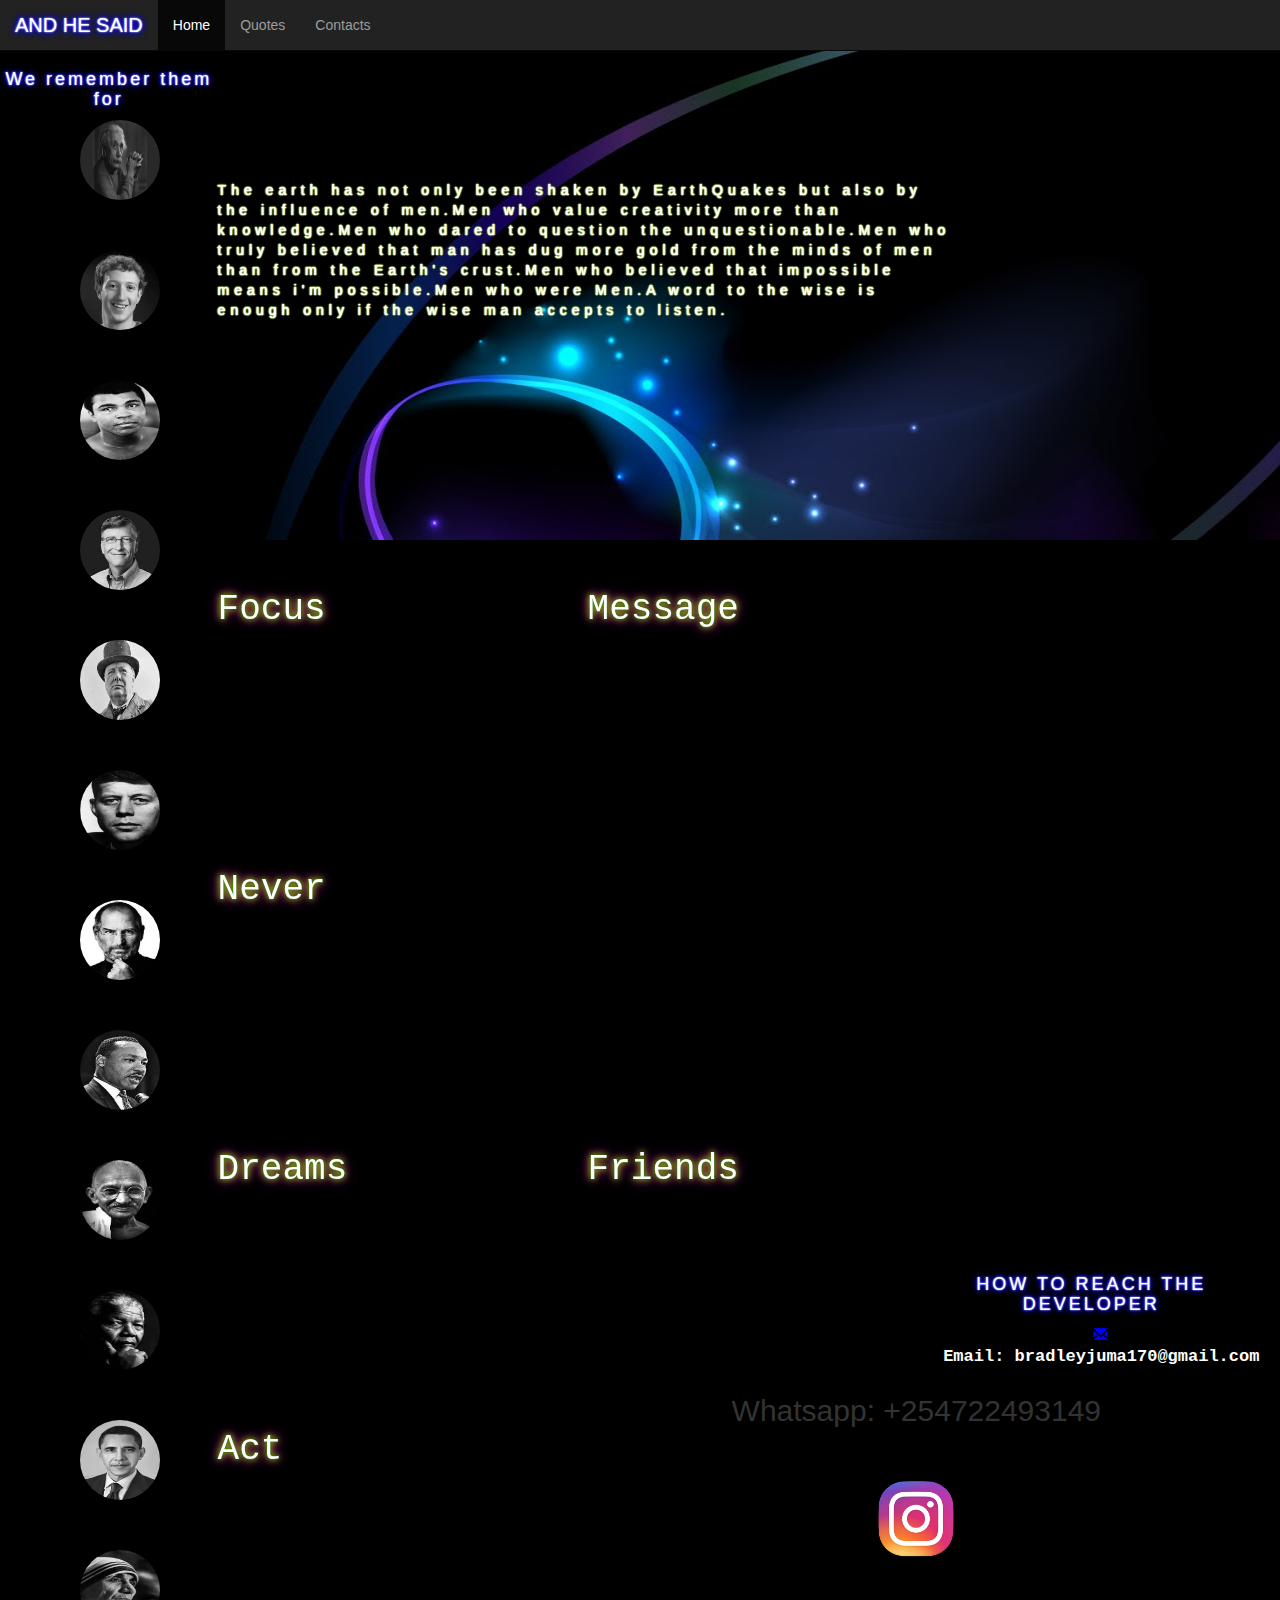
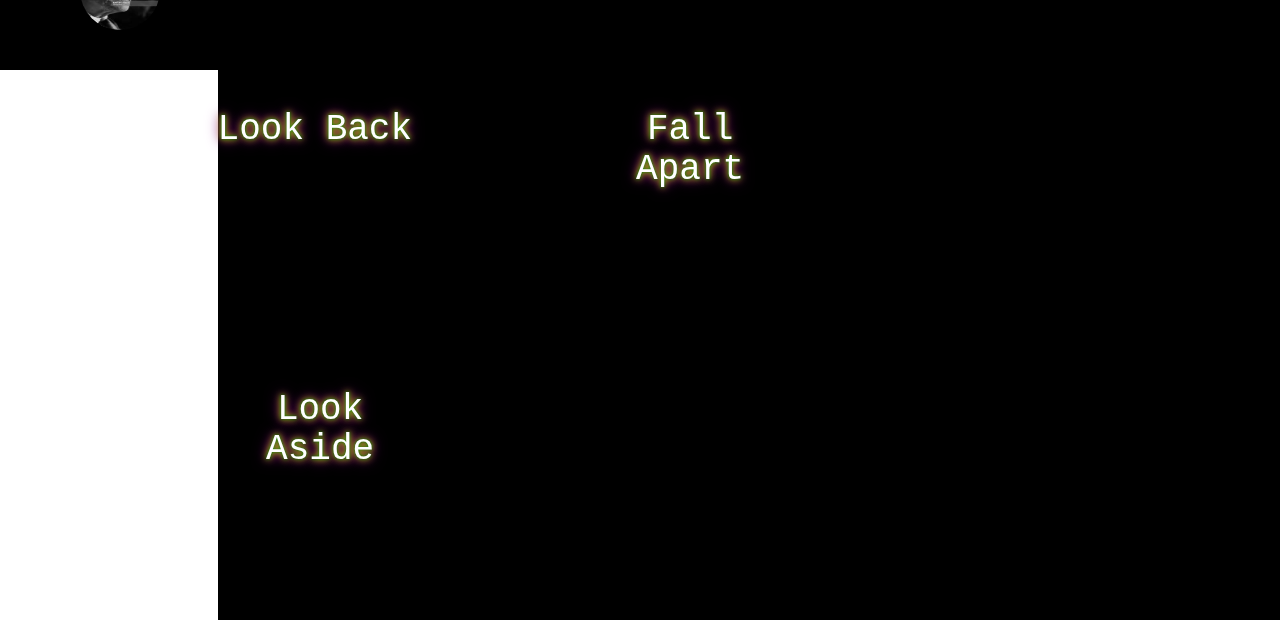
<file: index.html>
<!DOCTYPE html>
<html>
<head>
	<title>FamousQuotes:Quotes</title>
  <meta name="viewport" content="width=device-width, initial-scale=1.0">
  <meta charset="utf-8">
  <meta name = "author" content="bradley_juma">
  <meta name = "keywords" content="FamousQuotes,what he said,quotes">
	<link rel="stylesheet" type="text/css" href="bootstrap-3.3.6-dist/css/bootstrap.css">
	<script src = "bootstrap-3.3.6-dist/js/jquery.js"></script>
    <script src = "bootstrap-3.3.6-dist/js/bootstrap.js"></script>
    <script src = "bootstrap-3.3.6-dist/js/easing.js"></script>
    <script src = "bootstrap-3.3.6-dist/js/scroll.js"></script>
    <link rel="stylesheet" type="text/css" href="style.css">
    <script >
    $(document).ready(function(){
      $(".link").click(function(event){
        event.preventDefault();
        var linkhref =$(this).attr("href");
        $("body,html").animate({
          scrollTop:$(linkhref).offset().top
        });
      });//ending of click function
      });// ending of ready function
    </script>
</head>
<body>
	<nav class="navbar navbar-inverse navbar-fixed-top">
  <div class="container-fluid">
    <div class="navbar-header">
      <button type="button" class="navbar-toggle" data-toggle="collapse" data-target="#myNavbar">
        <span class="icon-bar"></span>
        <span class="icon-bar"></span>
        <span class="icon-bar"></span> 
      </button>
      <a class="navbar-brand" href ="index.html"><p class = "title"> AND HE SAID</p></a>
    </div>
    <div class="collapse navbar-collapse" id="myNavbar">

      <ul class="nav navbar-nav">
        <li class="active"><a class = "link" href="#bgi">Home</a></li>
        <li><a class = "link" href="#bgi2">Quotes</a></li>
        <li><a class = "link" href="#bgi3">Contacts</a></li> 
      </ul>
    </div>
  </div>
</nav>
<!-- End of Navbar -->
<br><br>

<!-- sidebar -->
	<div id = "content-left">
<br>
    <h4>We remember them for</h4>
		<ul>
			<a href="Albert.html" data-toggle = "tooltip" title = "Albert Einstein">
        <img class = "icons" src="images/Einstein.jpg"></a>
      </li>

      <li>
        <a href="Mark.html" data-toggle = "tooltip " title = "Mark Zuckerberg">
        <img  class = "icons" src="images/zuckerberg.jpg" style="margin-top: 20px"></a>
      </li>

      <li>
        <a href="Mohammed Ali.html" data-toggle = "tooltip" title = "Mohammed Ali">
        <img class = "icons" src="images/Ali.jpg" style="margin-top: 20px"></a>
      </li>

      <li>
        <a href="Bill Gates.html" data-toggle = "tooltip" title = "Bill Gates">
        <img class = "icons" src="images/gates.jpg" style="margin-top: 20px"></a>
      </li>

      <li>
        <a href="Winston Churchill.html" data-toggle = "tooltip" title = "Winston Churchill">
        <img class = "icons" src="images/churchill.jpg" style="margin-top: 20px"></a>
      </li>

      <li>
        <a href="JFK.html" data-toggle = "tooltip" title = "John F Kennedy">
        <img class = "icons" src="images/JFK.jpg" style="margin-top: 20px"></a>
      </li>

      <li>
        <a href="Steve Jobs.html" data-toggle = "tooltip" title = "Steve Jobs">
        <img class = "icons" src="images/jobs.jpg" style="margin-top: 20px"></a>
      </li>

      <li>
        <a href="Luther.html" data-toggle = "tooltip" title = "Martin Luther King">
        <img class = "icons" src="images/luther.jpg" style="margin-top: 20px"></a>
      </li>

      <li>
        <a href="Mahatma.html" data-toggle = "tooltip" title = "Mahatma Gandhi">
        <img class = "icons" src="images/Mahatma.jpg" style="margin-top: 20px"></a>
      </li>

      <li>
        <a href="Mandela.html" data-toggle = "tooltip" title = "Nelson Mandela">
        <img class = "icons" src="images/mandela.jpg" style="margin-top: 20px"></a>
      </li>

      <li>
        <a href="Obama.html" data-toglle = "tooltip" title = "Barrack Obama"> 
        <img class = "icons" src="images/obama.jpg" style="margin-top: 20px"></a>
      </li>

      <li>
      <a href="Teresa.html" data-toggle = "tooltip" title="Mother Teresa">
      <img class = "icons" src="images/Teresa.jpg" style="margin-top: 20px"></a>
      </li>
  </ul>
		</ul>

	</div>
<!-- end sidebar -->

<div id = "main">
<!-- Part 1 -->
  <div id = "bgi">
  <br><br><br><br><br><br><br>
    <p class = "introduction">The earth has not only been shaken by EarthQuakes but 
    also by the influence of men.Men who value creativity more than
    knowledge.Men who dared to question the unquestionable.Men who
    truly believed that man has dug more gold from the minds of men 
    than from the Earth's crust.Men  who believed that impossible means
    i'm possible.Men who were Men.A word to the wise is enough only if
    the wise man accepts to listen.
    </p>
  </div>
<!-- end of part 1 -->
<!-- Part 2 -->
  <div id = "bgi2">
  <!-- row1 -->
    <div class = "row">
      <div class= "col-md-4 flip">
        <div class = "front">
          <h1>Focus</h1>
        </div>
        <div class  ="back">
          <img src="images/pic1.jpg">
        </div>
      </div>

      <div class= "col-md-4 flip">
        <div class = "front">
          <h1>Message</h1>
        </div>
        <div class = "back">
          <img src="images/pic2.jpg">
        </div>
      </div>

      <div class= "col-md-4 flip">
        <div class = "front">
          <h1>Never</h1>
        </div>
        <div class  ="back">
          <img src="images/pic3.jpg">
        </div>
      </div>
    </div>
    <!-- row2 -->
    <div class = "row">
      <div class="col-md-4 flip">
        <div class = "front">
          <h1>Dreams</h1>
        </div>
        <div class  = "back">
          <img src="images/pic4.jpg">
        </div>
      </div>
      <div class="col-md-4 flip">
        <div class = "front">
          <h1>Friends</h1>
        </div>
        <div class="back">
          <img src="images/pic5.jpg">
        </div>
      </div>
      <div class="col-md-4 flip">
        <div class = "front">
          <h1>Act</h1>
        </div>
        <div class = "back">
          <img src="images/pic6.jpg">
        </div>
      </div>
    </div>
    <!-- end of row 2 -->
    <!--  start of row 3 -->
    <div class = "row">
      <div class= "col-md-4 flip">
        <div class = "front">
          <h1>Look Back</h1>
        </div>
        <div class = "back">
          <img src="images/pic7.jpg">
        </div>
      </div>
      <div class= "col-md-4 flip">
        <div class = "front">
          <h1>Fall Apart</h1>
        </div>
        <div class  = "back">
          <img src="images/pic8.jpg">
        </div>
      </div>
      <div class= "col-md-4 flip">
        <div class = "front">
          <h1>Look Aside</h1>
        </div>
        <div class = "back">
          <img src="images/pic9.jpg">
        </div>
      </div>
    </div>
    <!-- end of row 3 -->
  </div>
<!-- End of part 2 -->
<!-- beginning of part 3 -->
<footer>
<div id = "bgi3">
  <div class = "reach">
  <center><h4 class = "reach">HOW TO REACH THE DEVELOPER</h4></center>
        <span style="color: blue"  class = "glyphicon glyphicon-envelope"></span>
        <label class = "Email">Email: bradleyjuma170@gmail.com</label>
        <br><h2>Whatsapp: +254722493149<h2>
        <a target = "_blank" href="https://www.instagram.com/bradley_juma/">
        <br><img class  = "insta" src="images/instagramicon.png" alt="https://www.instagram.com/bradley_juma/?hl=en">
        </a>
  </div>
</div>
</footer>
<!-- End of part 3 -->
  
</body>
</html>
</file>
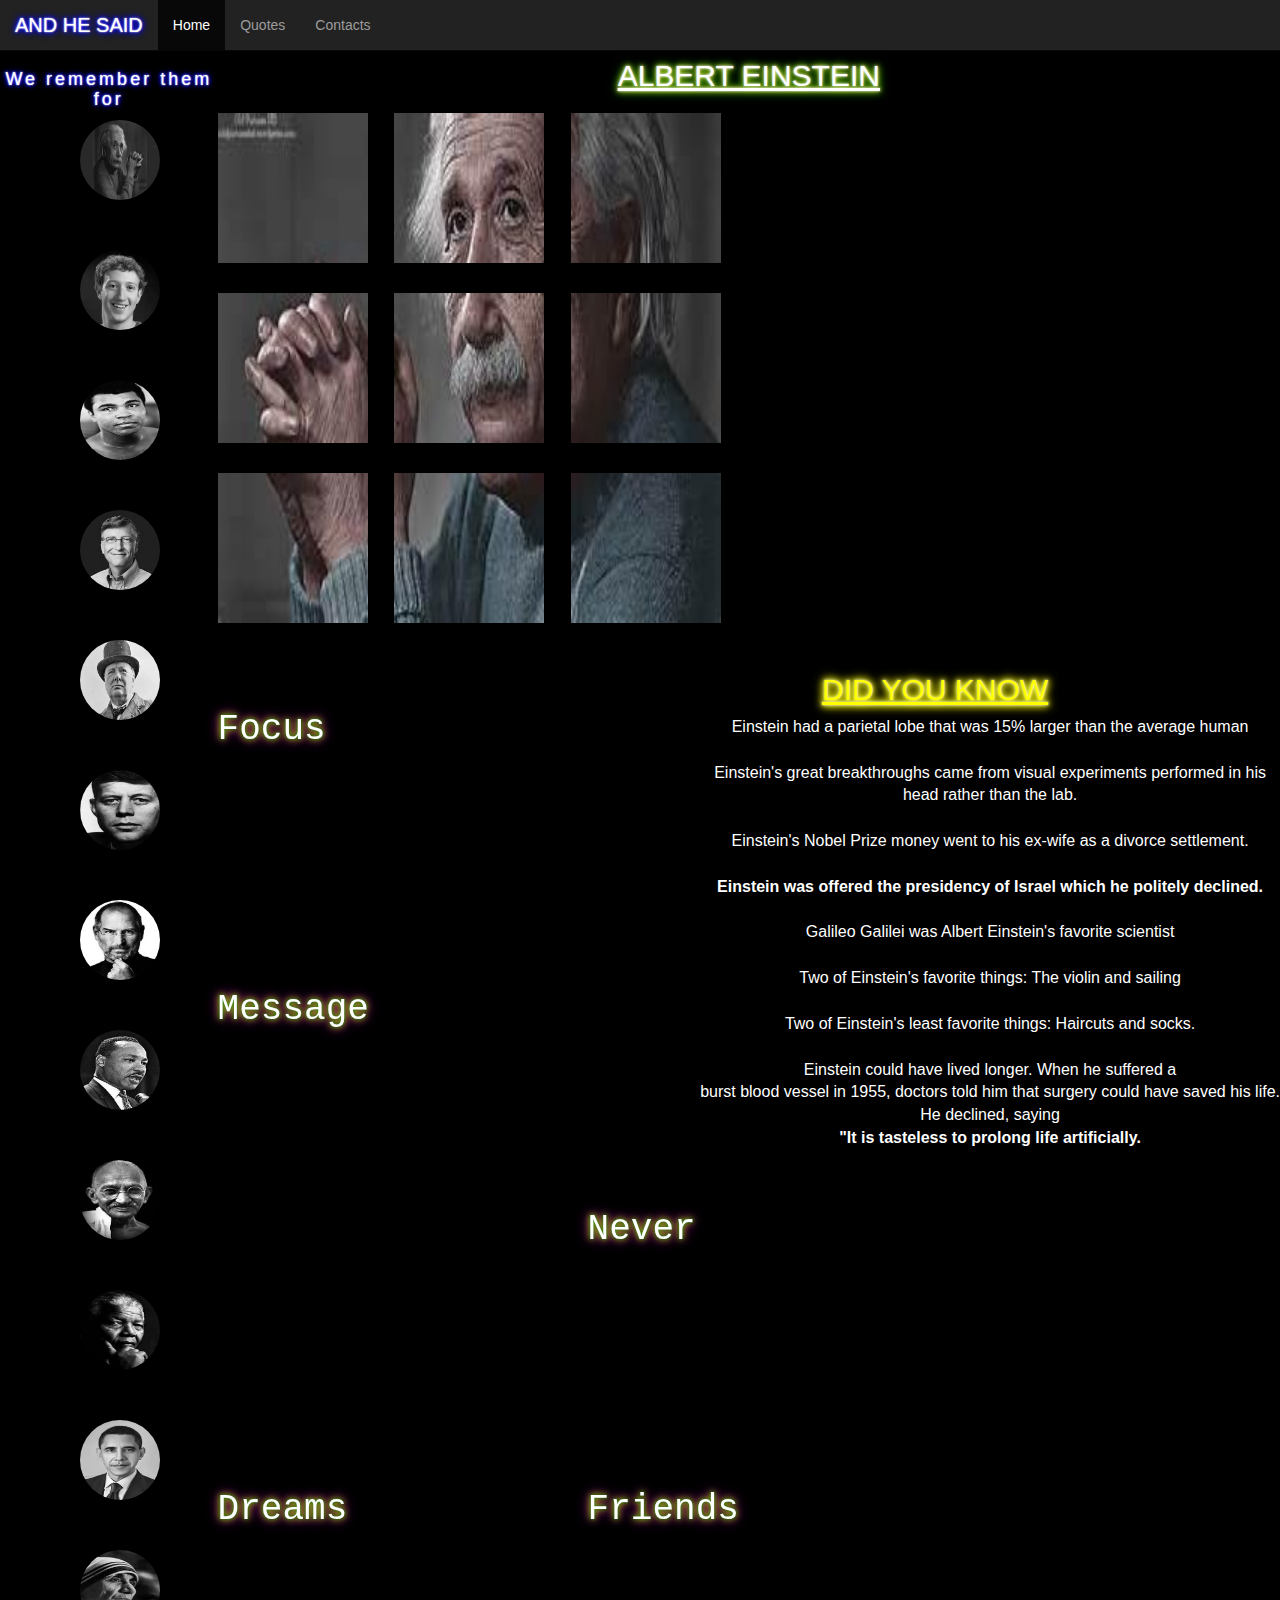
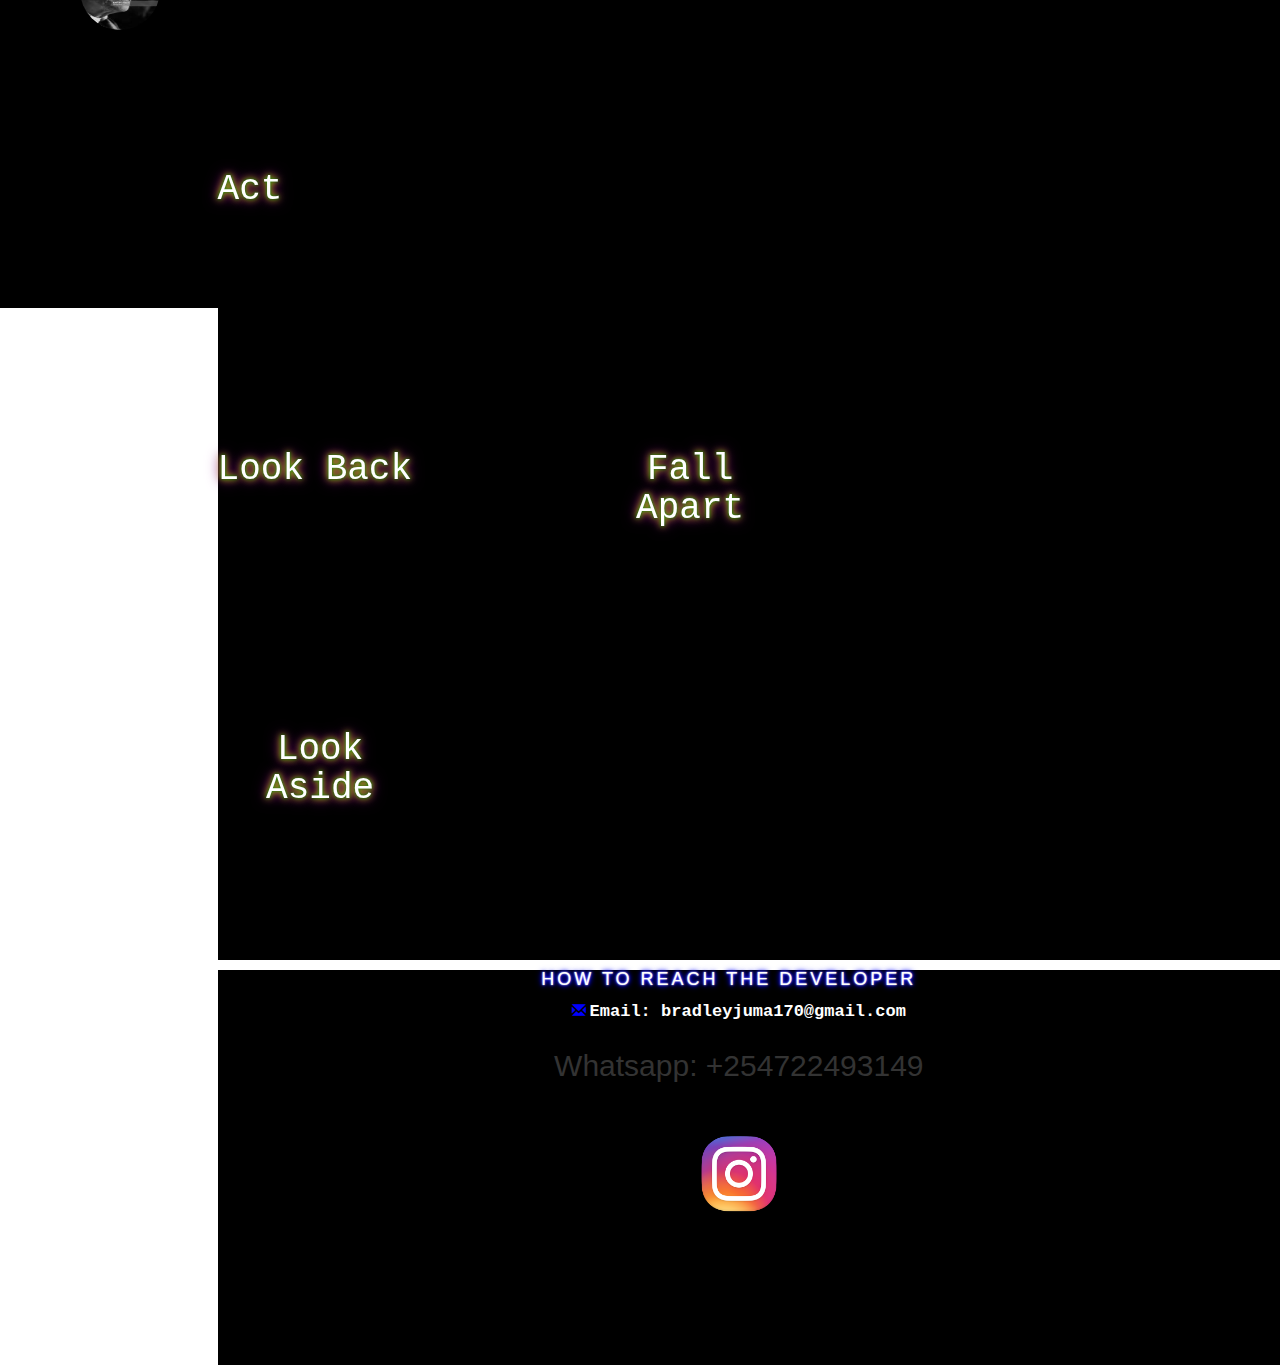
<file: Albert.html>
<!DOCTYPE html>
<html>
<head>
	<title>Einstein:Quotes</title>
  <meta name="viewport" content="width=device-width, initial-scale=1.0">
	<link rel="stylesheet" type="text/css" href="bootstrap-3.3.6-dist/css/bootstrap.css">
	<script src = "bootstrap-3.3.6-dist/js/jquery.js"></script>
    <script src = "bootstrap-3.3.6-dist/js/bootstrap.js"></script>
    <script src = "bootstrap-3.3.6-dist/js/easing.js"></script>
    <script src = "bootstrap-3.3.6-dist/js/scroll.js"></script>
    <link rel="stylesheet" type="text/css" href="style.css">
</head>
<body>
	<!-- Start of NavBar -->
	<nav class="navbar navbar-inverse navbar-fixed-top">
  <div class="container-fluid">
    <div class="navbar-header">
      <button type="button" class="navbar-toggle" data-toggle="collapse" data-target="#myNavbar">
        <span class="icon-bar"></span>
        <span class="icon-bar"></span>
        <span class="icon-bar"></span> 
      </button>
      <a class="navbar-brand" href ="index.html"><p class = "title"> AND HE SAID</p></a>
    </div>
    <div class="collapse navbar-collapse" id="myNavbar">

      <ul class="nav navbar-nav">
        <li class="active"><a href="#main">Home</a></li>
        <li><a href="#bgi22">Quotes</a></li>
        <li><a href="#bgi3">Contacts</a></li> 
      </ul>
    </div>
  </div>
</nav>
	<!-- End of Navbar -->
<br><br>
	<!-- Start of SideNavBar -->
	<div id = "content-left-Albert">
<br>
    <h4>We remember them for</h4>
		<ul>
			<a href="Albert.html" data-toggle = "tooltip" title = "Albert Einstein">
        <img class = "icons" src="images/Einstein.jpg"></a>
      </li>

      <li>
        <a href="Mark.html" data-toggle = "tooltip " title = "Mark Zuckerberg">
        <img  class = "icons" src="images/zuckerberg.jpg" style="margin-top: 20px"></a>
      </li>

      <li>
        <a href="Mohammed Ali.html" data-toggle = "tooltip" title = "Mohammed Ali">
        <img class = "icons" src="images/Ali.jpg" style="margin-top: 20px"></a>
      </li>

      <li>
        <a href="Bill Gates.html" data-toggle = "tooltip" title = "Bill Gates">
        <img class = "icons" src="images/gates.jpg" style="margin-top: 20px"></a>
      </li>

      <li>
        <a href="Winston Churchill.html" data-toggle = "tooltip" title = "Winston Churchill">
        <img class = "icons" src="images/churchill.jpg" style="margin-top: 20px"></a>
      </li>

      <li>
        <a href="JFK.html" data-toggle = "tooltip" title = "John F Kennedy">
        <img class = "icons" src="images/JFK.jpg" style="margin-top: 20px"></a>
      </li>

      <li>
        <a href="Steve Jobs.html" data-toggle = "tooltip" title = "Steve Jobs">
        <img class = "icons" src="images/jobs.jpg" style="margin-top: 20px"></a>
      </li>

      <li>
        <a href="Luther.html" data-toggle = "tooltip" title = "Martin Luther King">
        <img class = "icons" src="images/luther.jpg" style="margin-top: 20px"></a>
      </li>

      <li>
        <a href="Mahatma.html" data-toggle = "tooltip" title = "Mahatma Gandhi">
        <img class = "icons" src="images/Mahatma.jpg" style="margin-top: 20px"></a>
      </li>

      <li>
        <a href="Mandela.html" data-toggle = "tooltip" title = "Nelson Mandela">
        <img class = "icons" src="images/mandela.jpg" style="margin-top: 20px"></a>
      </li>

      <li>
        <a href="Obama.html" data-toglle = "tooltip" title = "Barrack Obama"> 
        <img class = "icons" src="images/obama.jpg" style="margin-top: 20px"></a>
      </li>

      <li>
      <a href="Teresa.html" data-toggle = "tooltip" title="Mother Teresa">
      <img class = "icons" src="images/Teresa.jpg" style="margin-top: 20px"></a>
      </li>
    </ul>
		</ul>
	</div>
	<!-- End of sideNavBar -->
  <!-- Beginning of content -->
  <div id = "main">
  <div class = "topPart">
    <center><p id = "name">ALBERT EINSTEIN</p></center>
    <br>
    <div class = "leftSide">
    <!-- Starting of row1 -->
      <div class = "row">
        <div class = "col-md-4">
          <img  class = "Asplit1" src="AlbertSplit/Albert1.jpeg">
        </div>
        <div class = "col-md-4">
          <img class= "Asplit" src="AlbertSplit/Albert2.jpeg"></div>
        <div class = "col-md-4">
          <img class= "Asplit" src="AlbertSplit/Albert3.jpeg"></div>
      </div>
      <!-- Ending of row1 -->
      <!-- starting of row 2 -->
      <div class = "row">
        <div class = "col-md-4">
          <img  class = "Asplit" src="AlbertSplit/Albert4.jpeg">
        </div>
        <div class = "col-md-4">
          <img class= "Asplit" src="AlbertSplit/Albert5.jpeg"></div>
        <div class = "col-md-4">
          <img class= "Asplit" src="AlbertSplit/Albert6.jpeg"></div>
      </div>
      <!-- Ending of row 2 -->
      <!-- Startng of row 3 -->
      <div class = "row">
        <div class = "col-md-4">
          <img  class = "Asplit" src="AlbertSplit/Albert7.jpeg">
        </div>
        <div class = "col-md-4">
          <img class= "Asplit" src="AlbertSplit/Albert8.jpeg"></div>
        <div class = "col-md-4">
          <img class= "Asplit" src="AlbertSplit/Albert9.jpeg"></div>
      </div>
      <!-- ending of row 3 -->
    </div>
    <div class = "rightSide">
      <center><h2 id = "DidyouKnow">DID YOU KNOW</h2>
      <ul>
        <li>Einstein had a parietal lobe that was 15% larger than
         the average human</li><br>
        <li>Einstein's great breakthroughs came from visual experiments performed in his<br> head 
        rather than the lab.</li><br>
        <li>Einstein's Nobel Prize money went to his ex-wife as a divorce settlement.</li><br>
        <li><b>Einstein was offered the presidency of Israel which he politely declined.</b></li><br>
        <li>Galileo Galilei was Albert Einstein's favorite scientist</li><br>
        <li>Two of Einstein's favorite things: The violin and sailing</li><br>
        <li>Two of Einstein's least favorite things: Haircuts and socks.</li><br>
        <li>Einstein could have lived longer. When he suffered a<br>burst blood vessel in 1955, doctors told him that surgery could have saved his life.<br> He declined, saying
        <br><strong>"It is tasteless to prolong life artificially.</strong></li>
      </ul>
      </center>
    </div>
    </div>
    <!-- start of part 2 -->
    <div id = "bgi22">
  <!-- row1 -->
    <div class = "row">
      <div class= "col-md-4 flip">
        <div class = "front">
          <h1>Focus</h1>
        </div>
        <div class  ="back">
          <img src="images/pic1.jpg">
        </div>
      </div>

      <div class= "col-md-4 flip">
        <div class = "front">
          <h1>Message</h1>
        </div>
        <div class = "back">
          <img src="images/pic2.jpg">
        </div>
      </div>

      <div class= "col-md-4 flip">
        <div class = "front">
          <h1>Never</h1>
        </div>
        <div class  ="back">
          <img src="images/pic3.jpg">
        </div>
      </div>
    </div>
    <!-- row2 -->
    <div class = "row">
      <div class="col-md-4 flip">
        <div class = "front">
          <h1>Dreams</h1>
        </div>
        <div class  = "back">
          <img src="images/pic4.jpg">
        </div>
      </div>
      <div class="col-md-4 flip">
        <div class = "front">
          <h1>Friends</h1>
        </div>
        <div class="back">
          <img src="images/pic5.jpg">
        </div>
      </div>
      <div class="col-md-4 flip">
        <div class = "front">
          <h1>Act</h1>
        </div>
        <div class = "back">
          <img src="images/pic6.jpg">
        </div>
      </div>
    </div>
    <!-- end of row 2 -->
    <!--  start of row 3 -->
    <div class = "row">
      <div class= "col-md-4 flip">
        <div class = "front">
          <h1>Look Back</h1>
        </div>
        <div class = "back">
          <img src="images/pic7.jpg">
        </div>
      </div>
      <div class= "col-md-4 flip">
        <div class = "front">
          <h1>Fall Apart</h1>
        </div>
        <div class  = "back">
          <img src="images/pic8.jpg">
        </div>
      </div>
      <div class= "col-md-4 flip">
        <div class = "front">
          <h1>Look Aside</h1>
        </div>
        <div class = "back">
          <img src="images/pic9.jpg">
        </div>
      </div>
    </div>
    <!-- end of row 3 -->
<!-- End of part 2 -->
<!-- beginning of part 3 -->
<footer>
<div id = "bgi3">
  <div class = "reach">
  <center><h4 class = "reach">HOW TO REACH THE DEVELOPER</h4></center>
        <span style="color: blue"  class = "glyphicon glyphicon-envelope"></span>
        <label class = "Email">Email: bradleyjuma170@gmail.com</label>
        <br><h2>Whatsapp: +254722493149<h2>
        <a target = "_blank" href="https://www.instagram.com/bradley_juma/">
        <br><img class  = "insta" src="images/instagramicon.png" alt="https://www.instagram.com/bradley_juma/?hl=en">
        </a>
  </div>
</div>
</footer>

</body>
</html>
</file>
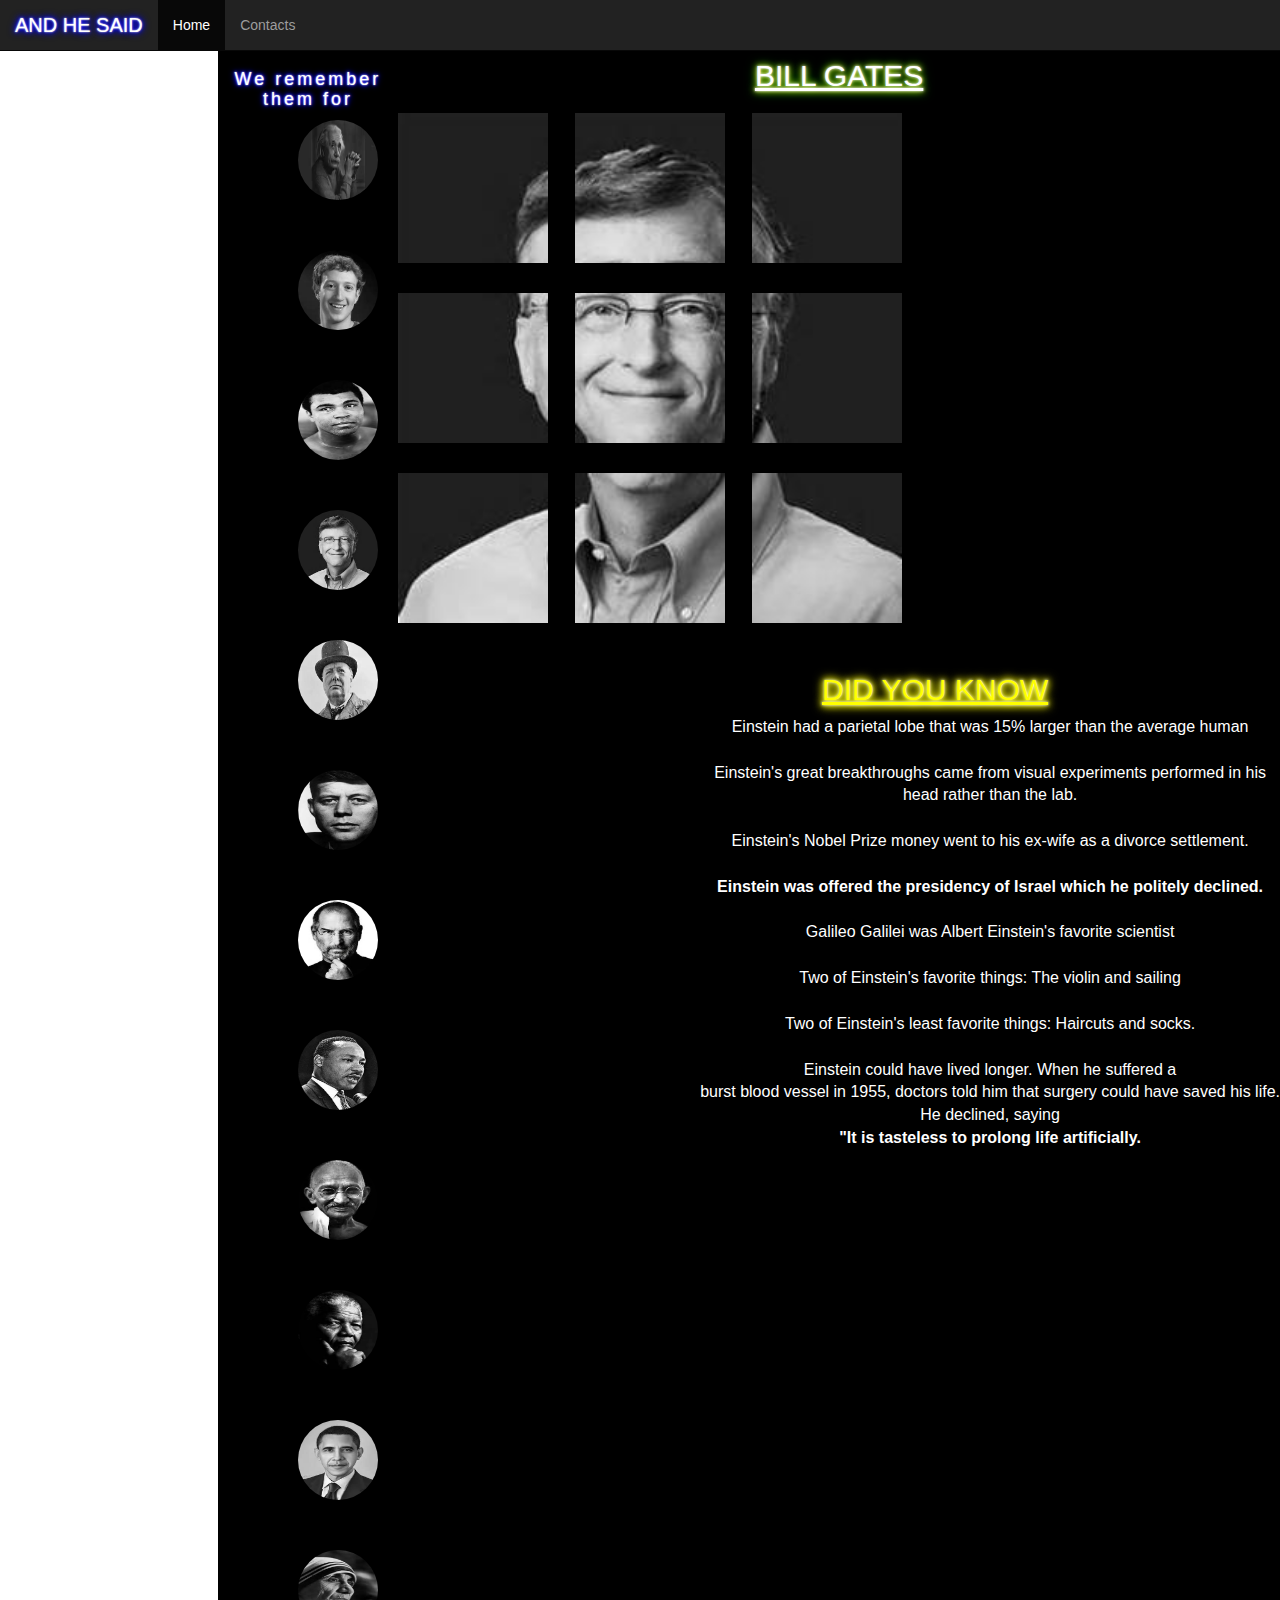
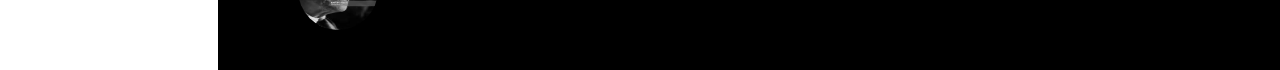
<file: Bill Gates.html>
<!DOCTYPE html>
<html>
<head>
	<title>Bill Gates: Quotes</title>
  <meta name="viewport" content="width=device-width, initial-scale=1.0">
	<link rel="stylesheet" type="text/css" href="bootstrap-3.3.6-dist/css/bootstrap.css">
	<script src = "bootstrap-3.3.6-dist/js/jquery.js"></script>
    <script src = "bootstrap-3.3.6-dist/js/bootstrap.js"></script>
    <script src = "bootstrap-3.3.6-dist/js/easing.js"></script>
    <script src = "bootstrap-3.3.6-dist/js/scroll.js"></script>
    <link rel="stylesheet" type="text/css" href="style.css">
</head>
<body>
	<!-- Start of NavBar -->
	<nav class="navbar navbar-inverse navbar-fixed-top">
  <div class="container-fluid">
    <div class="navbar-header">
      <button type="button" class="navbar-toggle" data-toggle="collapse" data-target="#myNavbar">
        <span class="icon-bar"></span>
        <span class="icon-bar"></span>
        <span class="icon-bar"></span> 
      </button>
      <a class="navbar-brand" href ="index.html"><p class = "title"> AND HE SAID</p></a>
    </div>
    <div class="collapse navbar-collapse" id="myNavbar">

      <ul class="nav navbar-nav">
        <li class="active"><a href="index.html">Home</a></li>
        <li><a href="#bgi3">Contacts</a></li>
      </ul>
    </div>
  </div>
</nav>
	<!-- End of Navbar -->
<br><br>
	<!-- Start of SideNavBar -->
  <div id = "main">
	<div id = "content-left">
<br>
    <h4>We remember them for</h4>
		<ul>
			<a href="Albert.html" data-toggle = "tooltip" title = "Albert Einstein">
        <img class = "icons" src="images/Einstein.jpg"></a>
      </li>

      <li>
        <a href="Mark.html" data-toggle = "tooltip " title = "Mark Zuckerberg">
        <img  class = "icons" src="images/zuckerberg.jpg" style="margin-top: 20px"></a>
      </li>

      <li>
        <a href="Mohammed Ali.html" data-toggle = "tooltip" title = "Mohammed Ali">
        <img class = "icons" src="images/Ali.jpg" style="margin-top: 20px"></a>
      </li>

      <li>
        <a href="Bill Gates.html" data-toggle = "tooltip" title = "Bill Gates">
        <img class = "icons" src="images/gates.jpg" style="margin-top: 20px"></a>
      </li>

      <li>
        <a href="Winston Churchill.html" data-toggle = "tooltip" title = "Winston Churchill">
        <img class = "icons" src="images/churchill.jpg" style="margin-top: 20px"></a>
      </li>

      <li>
        <a href="JFK.html" data-toggle = "tooltip" title = "John F Kennedy">
        <img class = "icons" src="images/JFK.jpg" style="margin-top: 20px"></a>
      </li>

      <li>
        <a href="Steve Jobs.html" data-toggle = "tooltip" title = "Steve Jobs">
        <img class = "icons" src="images/jobs.jpg" style="margin-top: 20px"></a>
      </li>

      <li>
        <a href="Luther.html" data-toggle = "tooltip" title = "Martin Luther King">
        <img class = "icons" src="images/luther.jpg" style="margin-top: 20px"></a>
      </li>

      <li>
        <a href="Mahatma.html" data-toggle = "tooltip" title = "Mahatma Gandhi">
        <img class = "icons" src="images/Mahatma.jpg" style="margin-top: 20px"></a>
      </li>

      <li>
        <a href="Mandela.html" data-toggle = "tooltip" title = "Nelson Mandela">
        <img class = "icons" src="images/mandela.jpg" style="margin-top: 20px"></a>
      </li>

      <li>
        <a href="Obama.html" data-toglle = "tooltip" title = "Barrack Obama"> 
        <img class = "icons" src="images/obama.jpg" style="margin-top: 20px"></a>
      </li>

      <li>
      <a href="Teresa.html" data-toggle = "tooltip" title="Mother Teresa">
      <img class = "icons" src="images/Teresa.jpg" style="margin-top: 20px"></a>
      </li>
    </ul>
		</ul>
	</div>
	<!-- End of sideNavBar -->
  <!-- Beginning of content -->
  <div class = "topPart">
    <center><p id = "name">BILL GATES</p></center>
    <br>
    <div class = "leftSide">
    <!-- Starting of row1 -->
      <div class = "row">
        <div class = "col-md-4">
          <img  class = "Asplit1" src="BillgatesSplits/bill1.jpeg">
        </div>
        <div class = "col-md-4">
          <img class= "Asplit" src="BillgatesSplits/bill2.jpeg"></div>
        <div class = "col-md-4">
          <img class= "Asplit" src="BillgatesSplits/bill3.jpeg"></div>
      </div>
      <!-- Ending of row1 -->
      <!-- starting of row 2 -->
      <div class = "row">
        <div class = "col-md-4">
          <img  class = "Asplit" src="BillgatesSplits/bill4.jpeg">
        </div>
        <div class = "col-md-4">
          <img class= "Asplit" src="BillgatesSplits/bill5.jpeg"></div>
        <div class = "col-md-4">
          <img class= "Asplit" src="BillgatesSplits/bill6.jpeg"></div>
      </div>
      <!-- Ending of row 2 -->
      <!-- Startng of row 3 -->
      <div class = "row">
        <div class = "col-md-4">
          <img  class = "Asplit" src="BillgatesSplits/bill7.jpeg">
        </div>
        <div class = "col-md-4">
          <img class= "Asplit" src="BillgatesSplits/bill8.jpeg"></div>
        <div class = "col-md-4">
          <img class= "Asplit" src="BillgatesSplits/bill9.jpeg"></div>
      </div>
      <!-- ending of row 3 -->
    </div>
    <div class = "rightSide">
      <center><h2 id = "DidyouKnow">DID YOU KNOW</h2>
      <ul>
        <li>Einstein had a parietal lobe that was 15% larger than
         the average human</li><br>
        <li>Einstein's great breakthroughs came from visual experiments performed in his<br> head 
        rather than the lab.</li><br>
        <li>Einstein's Nobel Prize money went to his ex-wife as a divorce settlement.</li><br>
        <li><b>Einstein was offered the presidency of Israel which he politely declined.</b></li><br>
        <li>Galileo Galilei was Albert Einstein's favorite scientist</li><br>
        <li>Two of Einstein's favorite things: The violin and sailing</li><br>
        <li>Two of Einstein's least favorite things: Haircuts and socks.</li><br>
        <li>Einstein could have lived longer. When he suffered a<br>burst blood vessel in 1955, doctors told him that surgery could have saved his life.<br> He declined, saying
        <br><strong>"It is tasteless to prolong life artificially.</strong></li>
      </ul>
      </center>
    </div>
  </div>
  </div> <!-- closing of main div -->
</body>
</html>
</file>
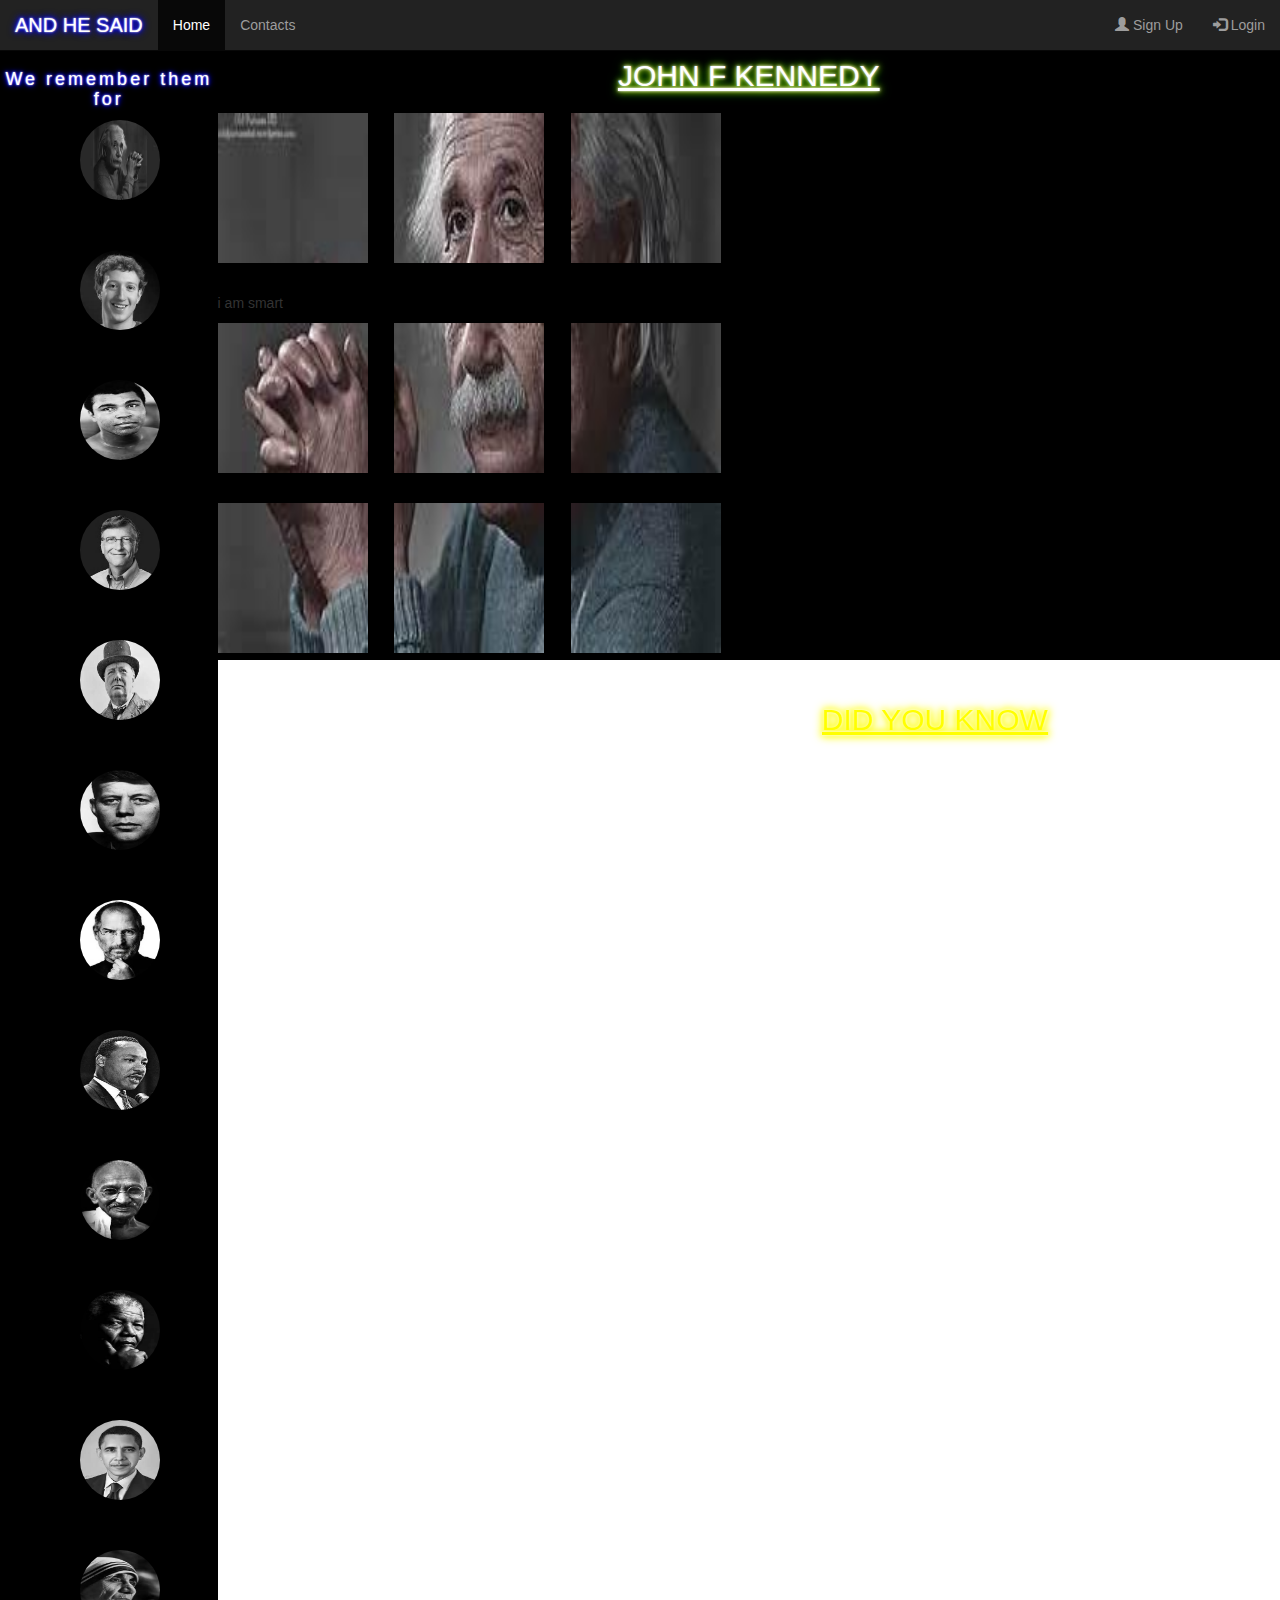
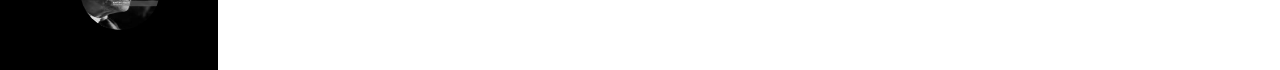
<file: JFK.html>
<!DOCTYPE html>
<html>
<head>
	<title>JFK:Quotes</title>
  <meta name="viewport" content="width=device-width, initial-scale=1.0">
	<link rel="stylesheet" type="text/css" href="bootstrap-3.3.6-dist/css/bootstrap.css">
	<script src = "bootstrap-3.3.6-dist/js/jquery.js"></script>
    <script src = "bootstrap-3.3.6-dist/js/bootstrap.js"></script>
    <script src = "bootstrap-3.3.6-dist/js/easing.js"></script>
    <script src = "bootstrap-3.3.6-dist/js/scroll.js"></script>
    <link rel="stylesheet" type="text/css" href="style.css">
</head>
<body>
	<!-- Start of NavBar -->
	<nav class="navbar navbar-inverse navbar-fixed-top">
  <div class="container-fluid">
    <div class="navbar-header">
      <button type="button" class="navbar-toggle" data-toggle="collapse" data-target="#myNavbar">
        <span class="icon-bar"></span>
        <span class="icon-bar"></span>
        <span class="icon-bar"></span> 
      </button>
      <a class="navbar-brand" href id = "SaidWhat" ="#"><p class = "title"> AND HE SAID</p></a>
    </div>
    <div class="collapse navbar-collapse" id="myNavbar">

      <ul class="nav navbar-nav">
        <li class="active"><a href="index.html">Home</a></li>
        <li><a href="#bgi3">Contacts</a></li> 
      </ul>

      <ul class="nav navbar-nav navbar-right">
        <li><a href="#"><span class="glyphicon glyphicon-user"></span> Sign Up</a></li>
        <li><a href="#"><span class="glyphicon glyphicon-log-in"></span> Login</a></li>
      </ul>
    </div>
  </div>
</nav>
	<!-- End of Navbar -->
<br><br>
	<!-- Start of SideNavBar -->
	<div id = "content-left">
<br>
    <h4>We remember them for</h4>
		<ul>
			<a href="Albert.html" data-toggle = "tooltip" title = "Albert Einstein">
        <img class = "icons" src="images/Einstein.jpg"></a>
      </li>

      <li>
        <a href="Mark.html" data-toggle = "tooltip " title = "Mark Zuckerberg">
        <img  class = "icons" src="images/zuckerberg.jpg" style="margin-top: 20px"></a>
      </li>

      <li>
        <a href="Mohammed Ali.html" data-toggle = "tooltip" title = "Mohammed Ali">
        <img class = "icons" src="images/Ali.jpg" style="margin-top: 20px"></a>
      </li>

      <li>
        <a href="Bill Gates.html" data-toggle = "tooltip" title = "Bill Gates">
        <img class = "icons" src="images/gates.jpg" style="margin-top: 20px"></a>
      </li>

      <li>
        <a href="" data-toggle = "tooltip" title = "Winston Churchill">
        <img class = "icons" src="images/churchill.jpg" style="margin-top: 20px"></a>
      </li>

      <li>
        <a href="" data-toggle = "tooltip" title = "John F Kennedy">
        <img class = "icons" src="images/JFK.jpg" style="margin-top: 20px"></a>
      </li>

      <li>
        <a href="" data-toggle = "tooltip" title = "Steve Jobs">
        <img class = "icons" src="images/jobs.jpg" style="margin-top: 20px"></a>
      </li>

      <li>
        <a href="" data-toggle = "tooltip" title = "Martin Luther King">
        <img class = "icons" src="images/luther.jpg" style="margin-top: 20px"></a>
      </li>

      <li>
        <a href="" data-toggle = "tooltip" title = "Mahatma Gandhi">
        <img class = "icons" src="images/Mahatma.jpg" style="margin-top: 20px"></a>
      </li>

      <li>
        <a href="" data-toggle = "tooltip" title = "Nelson Mandela">
        <img class = "icons" src="images/mandela.jpg" style="margin-top: 20px"></a>
      </li>

      <li>
        <a href="" data-toglle = "tooltip" title = "Barrack Obama"> 
        <img class = "icons" src="images/obama.jpg" style="margin-top: 20px"></a>
      </li>

      <li>
      <a href="" data-toggle = "tooltip" title="Mother Teresa">
      <img class = "icons" src="images/Teresa.jpg" style="margin-top: 20px"></a>
      </li>
    </ul>
		</ul>
	</div>
	<!-- End of sideNavBar -->
  <!-- Beginning of content -->
  <div class = "topPart">
    <center><p id = "name">JOHN F KENNEDY</p></center>
    <br>
    <div class = "leftSide">
    <!-- Starting of row1 -->
      <div class = "row">
        <div class = "col-md-4">
          <img  class = "Asplit1" src="AlbertSplit/Albert1.jpeg">
          <div class = "Quote1">
            <p>i am smart</p>
          </div>
        </div>
        <div class = "col-md-4">
          <img class= "Asplit" src="AlbertSplit/Albert2.jpeg"></div>
        <div class = "col-md-4">
          <img class= "Asplit" src="AlbertSplit/Albert3.jpeg"></div>
      </div>
      <!-- Ending of row1 -->
      <!-- starting of row 2 -->
      <div class = "row">
        <div class = "col-md-4">
          <img  class = "Asplit" src="AlbertSplit/Albert4.jpeg">
        </div>
        <div class = "col-md-4">
          <img class= "Asplit" src="AlbertSplit/Albert5.jpeg"></div>
        <div class = "col-md-4">
          <img class= "Asplit" src="AlbertSplit/Albert6.jpeg"></div>
      </div>
      <!-- Ending of row 2 -->
      <!-- Startng of row 3 -->
      <div class = "row">
        <div class = "col-md-4">
          <img  class = "Asplit" src="AlbertSplit/Albert7.jpeg">
        </div>
        <div class = "col-md-4">
          <img class= "Asplit" src="AlbertSplit/Albert8.jpeg"></div>
        <div class = "col-md-4">
          <img class= "Asplit" src="AlbertSplit/Albert9.jpeg"></div>
      </div>
      <!-- ending of row 3 -->
    </div>
    <div class = "rightSide">
      <center><h2 id = "DidyouKnow">DID YOU KNOW</h2>
      <ul>
        <li>Einstein had a parietal lobe that was 15% larger than
         the average human</li><br>
        <li>Einstein's great breakthroughs came from visual experiments performed in his<br> head 
        rather than the lab.</li><br>
        <li>Einstein's Nobel Prize money went to his ex-wife as a divorce settlement.</li><br>
        <li><b>Einstein was offered the presidency of Israel which he politely declined.</b></li><br>
        <li>Galileo Galilei was Albert Einstein's favorite scientist</li><br>
        <li>Two of Einstein's favorite things: The violin and sailing</li><br>
        <li>Two of Einstein's least favorite things: Haircuts and socks.</li><br>
        <li>Einstein could have lived longer. When he suffered a<br>burst blood vessel in 1955, doctors told him that surgery could have saved his life.<br> He declined, saying
        <br><strong>"It is tasteless to prolong life artificially.</strong></li>
      </ul>
    </div>
  </div>
</body>
</html>
</file>
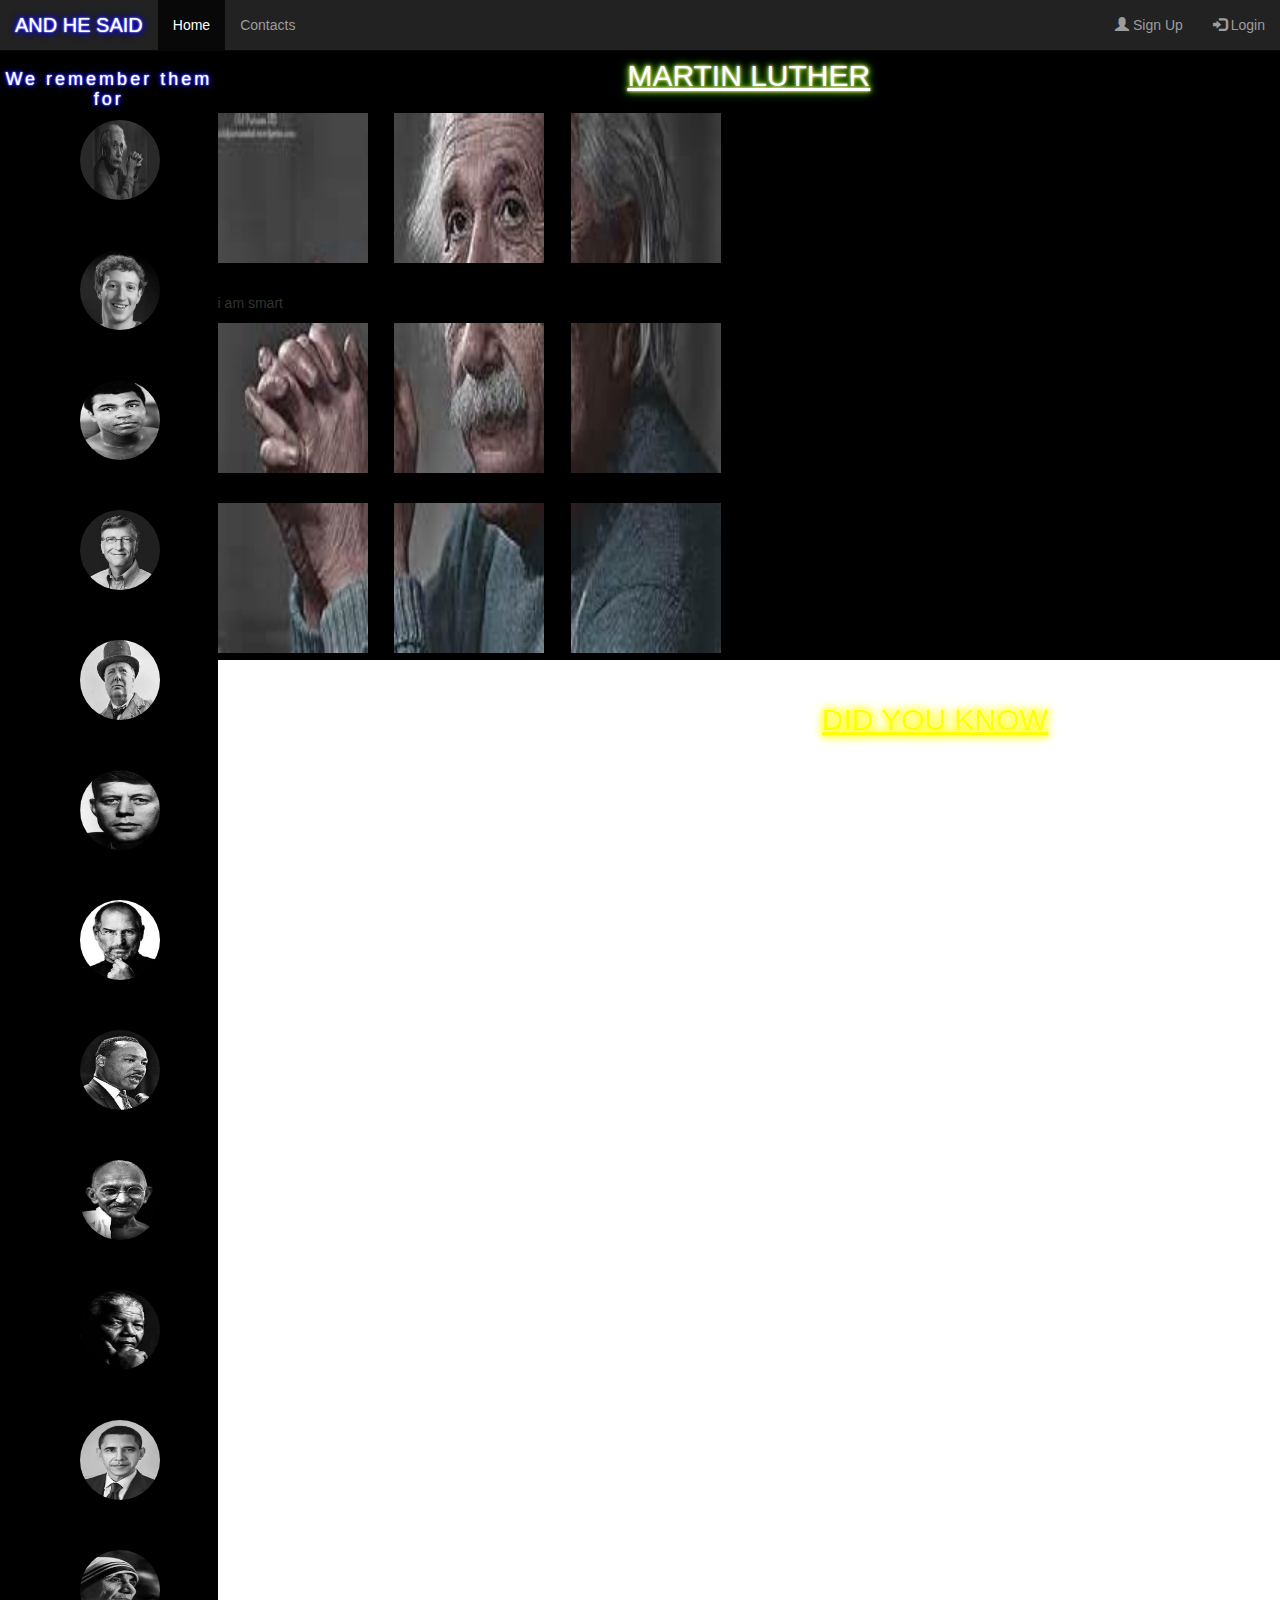
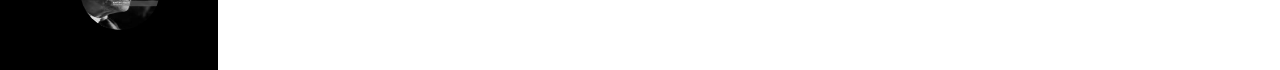
<file: Luther.html>
<!DOCTYPE html>
<html>
<head>
	<title>Martin Luther:Quotes</title>
  <meta name="viewport" content="width=device-width, initial-scale=1.0">
	<link rel="stylesheet" type="text/css" href="bootstrap-3.3.6-dist/css/bootstrap.css">
	<script src = "bootstrap-3.3.6-dist/js/jquery.js"></script>
    <script src = "bootstrap-3.3.6-dist/js/bootstrap.js"></script>
    <script src = "bootstrap-3.3.6-dist/js/easing.js"></script>
    <script src = "bootstrap-3.3.6-dist/js/scroll.js"></script>
    <link rel="stylesheet" type="text/css" href="style.css">
</head>
<body>
	<!-- Start of NavBar -->
	<nav class="navbar navbar-inverse navbar-fixed-top">
  <div class="container-fluid">
    <div class="navbar-header">
      <button type="button" class="navbar-toggle" data-toggle="collapse" data-target="#myNavbar">
        <span class="icon-bar"></span>
        <span class="icon-bar"></span>
        <span class="icon-bar"></span> 
      </button>
      <a class="navbar-brand" href id = "SaidWhat" ="#"><p class = "title"> AND HE SAID</p></a>
    </div>
    <div class="collapse navbar-collapse" id="myNavbar">

      <ul class="nav navbar-nav">
        <li class="active"><a href="index.html">Home</a></li>
        <li><a href="#bgi3">Contacts</a></li> 
      </ul>

      <ul class="nav navbar-nav navbar-right">
        <li><a href="#"><span class="glyphicon glyphicon-user"></span> Sign Up</a></li>
        <li><a href="#"><span class="glyphicon glyphicon-log-in"></span> Login</a></li>
      </ul>
    </div>
  </div>
</nav>
	<!-- End of Navbar -->
<br><br>
	<!-- Start of SideNavBar -->
	<div id = "content-left">
<br>
    <h4>We remember them for</h4>
		<ul>
			<a href="Albert.html" data-toggle = "tooltip" title = "Albert Einstein">
        <img class = "icons" src="images/Einstein.jpg"></a>
      </li>

      <li>
        <a href="Mark.html" data-toggle = "tooltip " title = "Mark Zuckerberg">
        <img  class = "icons" src="images/zuckerberg.jpg" style="margin-top: 20px"></a>
      </li>

      <li>
        <a href="Mohammed Ali.html" data-toggle = "tooltip" title = "Mohammed Ali">
        <img class = "icons" src="images/Ali.jpg" style="margin-top: 20px"></a>
      </li>

      <li>
        <a href="Bill Gates.html" data-toggle = "tooltip" title = "Bill Gates">
        <img class = "icons" src="images/gates.jpg" style="margin-top: 20px"></a>
      </li>

      <li>
        <a href="" data-toggle = "tooltip" title = "Winston Churchill">
        <img class = "icons" src="images/churchill.jpg" style="margin-top: 20px"></a>
      </li>

      <li>
        <a href="" data-toggle = "tooltip" title = "John F Kennedy">
        <img class = "icons" src="images/JFK.jpg" style="margin-top: 20px"></a>
      </li>

      <li>
        <a href="" data-toggle = "tooltip" title = "Steve Jobs">
        <img class = "icons" src="images/jobs.jpg" style="margin-top: 20px"></a>
      </li>

      <li>
        <a href="" data-toggle = "tooltip" title = "Martin Luther King">
        <img class = "icons" src="images/luther.jpg" style="margin-top: 20px"></a>
      </li>

      <li>
        <a href="" data-toggle = "tooltip" title = "Mahatma Gandhi">
        <img class = "icons" src="images/Mahatma.jpg" style="margin-top: 20px"></a>
      </li>

      <li>
        <a href="" data-toggle = "tooltip" title = "Nelson Mandela">
        <img class = "icons" src="images/mandela.jpg" style="margin-top: 20px"></a>
      </li>

      <li>
        <a href="" data-toglle = "tooltip" title = "Barrack Obama"> 
        <img class = "icons" src="images/obama.jpg" style="margin-top: 20px"></a>
      </li>

      <li>
      <a href="" data-toggle = "tooltip" title="Mother Teresa">
      <img class = "icons" src="images/Teresa.jpg" style="margin-top: 20px"></a>
      </li>
    </ul>
		</ul>
	</div>
	<!-- End of sideNavBar -->
  <!-- Beginning of content -->
  <div class = "topPart">
    <center><p id = "name">MARTIN LUTHER</p></center>
    <br>
    <div class = "leftSide">
    <!-- Starting of row1 -->
      <div class = "row">
        <div class = "col-md-4">
          <img  class = "Asplit1" src="AlbertSplit/Albert1.jpeg">
          <div class = "Quote1">
            <p>i am smart</p>
          </div>
        </div>
        <div class = "col-md-4">
          <img class= "Asplit" src="AlbertSplit/Albert2.jpeg"></div>
        <div class = "col-md-4">
          <img class= "Asplit" src="AlbertSplit/Albert3.jpeg"></div>
      </div>
      <!-- Ending of row1 -->
      <!-- starting of row 2 -->
      <div class = "row">
        <div class = "col-md-4">
          <img  class = "Asplit" src="AlbertSplit/Albert4.jpeg">
        </div>
        <div class = "col-md-4">
          <img class= "Asplit" src="AlbertSplit/Albert5.jpeg"></div>
        <div class = "col-md-4">
          <img class= "Asplit" src="AlbertSplit/Albert6.jpeg"></div>
      </div>
      <!-- Ending of row 2 -->
      <!-- Startng of row 3 -->
      <div class = "row">
        <div class = "col-md-4">
          <img  class = "Asplit" src="AlbertSplit/Albert7.jpeg">
        </div>
        <div class = "col-md-4">
          <img class= "Asplit" src="AlbertSplit/Albert8.jpeg"></div>
        <div class = "col-md-4">
          <img class= "Asplit" src="AlbertSplit/Albert9.jpeg"></div>
      </div>
      <!-- ending of row 3 -->
    </div>
    <div class = "rightSide">
      <center><h2 id = "DidyouKnow">DID YOU KNOW</h2>
      <ul>
        <li>Einstein had a parietal lobe that was 15% larger than
         the average human</li><br>
        <li>Einstein's great breakthroughs came from visual experiments performed in his<br> head 
        rather than the lab.</li><br>
        <li>Einstein's Nobel Prize money went to his ex-wife as a divorce settlement.</li><br>
        <li><b>Einstein was offered the presidency of Israel which he politely declined.</b></li><br>
        <li>Galileo Galilei was Albert Einstein's favorite scientist</li><br>
        <li>Two of Einstein's favorite things: The violin and sailing</li><br>
        <li>Two of Einstein's least favorite things: Haircuts and socks.</li><br>
        <li>Einstein could have lived longer. When he suffered a<br>burst blood vessel in 1955, doctors told him that surgery could have saved his life.<br> He declined, saying
        <br><strong>"It is tasteless to prolong life artificially.</strong></li>
      </ul>
    </div>
  </div>
</body>
</html>
</file>
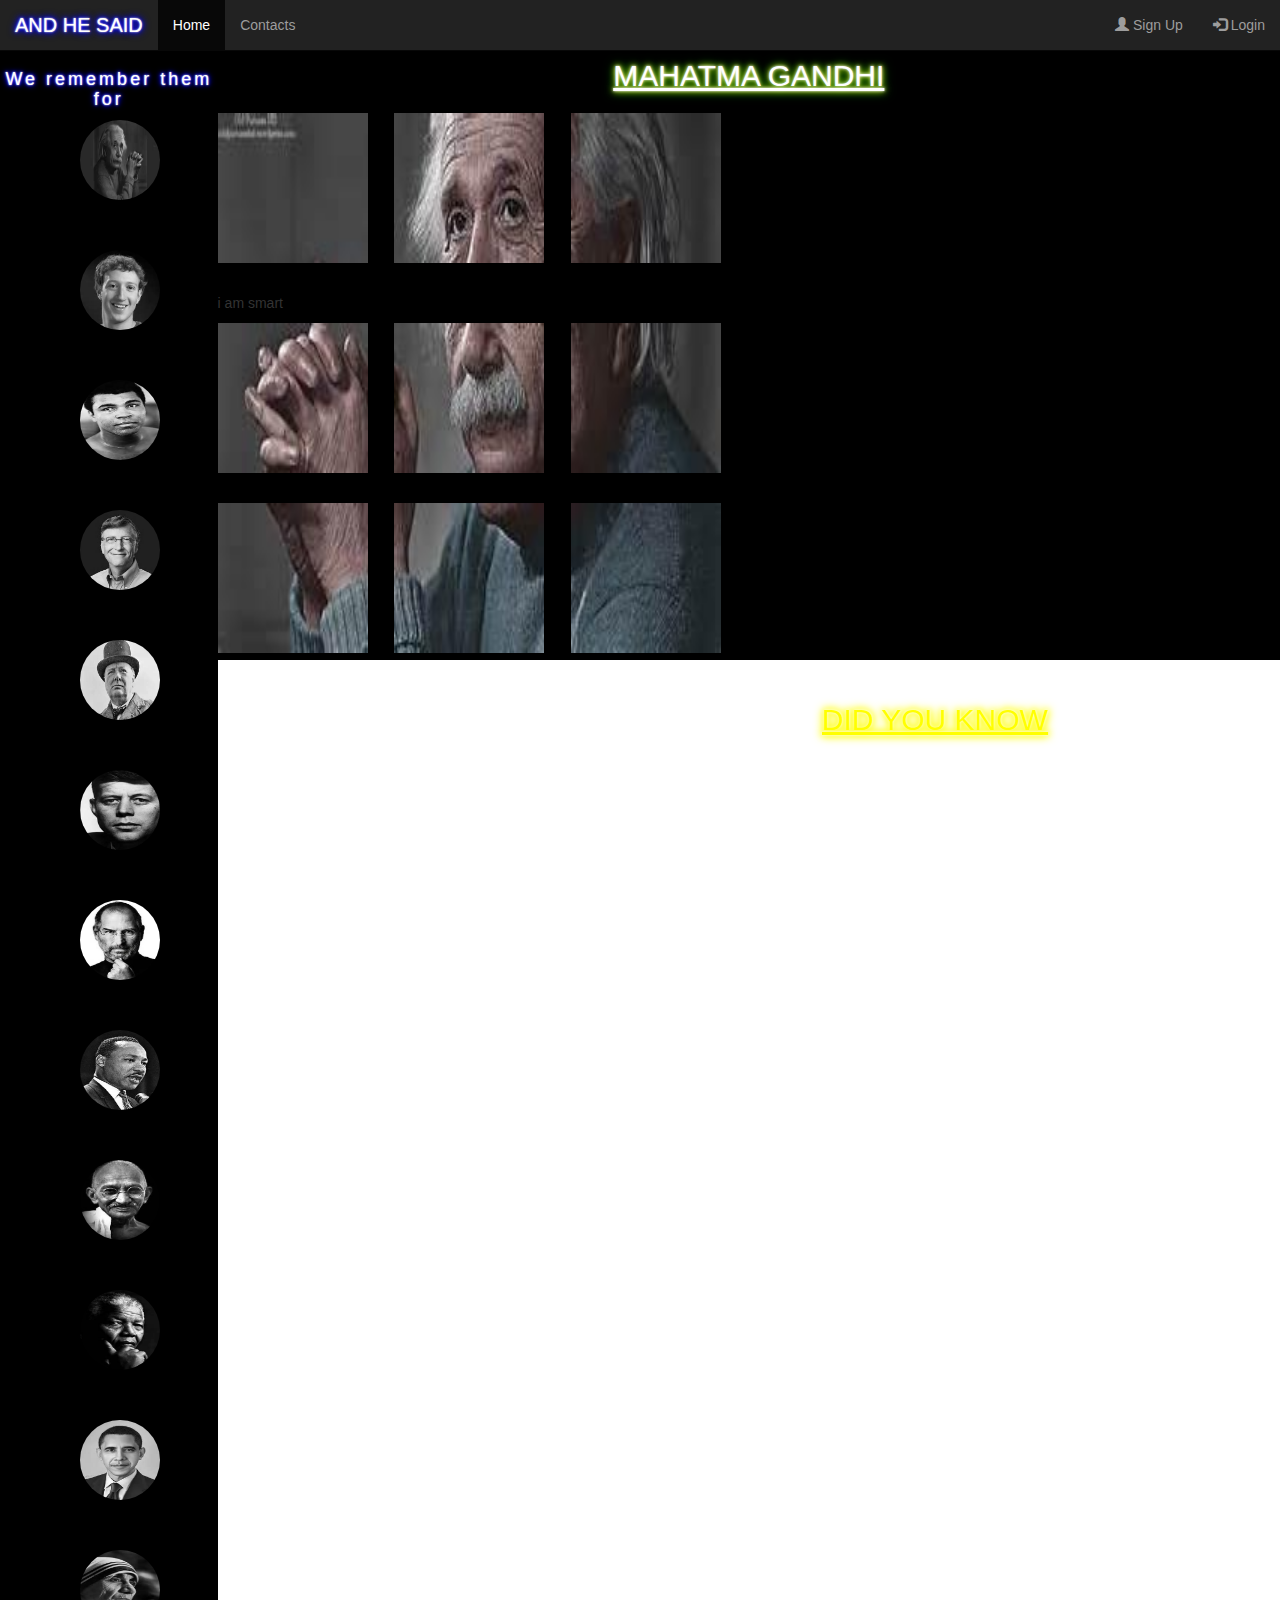
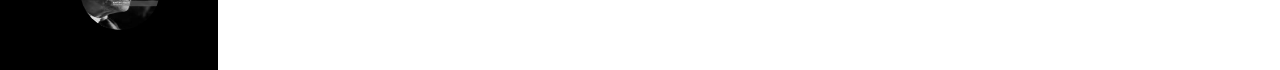
<file: Mahatma.html>
<!DOCTYPE html>
<html>
<head>
	<title>Gandhi:Quotes</title>
  <meta name="viewport" content="width=device-width, initial-scale=1.0">
	<link rel="stylesheet" type="text/css" href="bootstrap-3.3.6-dist/css/bootstrap.css">
	<script src = "bootstrap-3.3.6-dist/js/jquery.js"></script>
    <script src = "bootstrap-3.3.6-dist/js/bootstrap.js"></script>
    <script src = "bootstrap-3.3.6-dist/js/easing.js"></script>
    <script src = "bootstrap-3.3.6-dist/js/scroll.js"></script>
    <link rel="stylesheet" type="text/css" href="style.css">
</head>
<body>
	<!-- Start of NavBar -->
	<nav class="navbar navbar-inverse navbar-fixed-top">
  <div class="container-fluid">
    <div class="navbar-header">
      <button type="button" class="navbar-toggle" data-toggle="collapse" data-target="#myNavbar">
        <span class="icon-bar"></span>
        <span class="icon-bar"></span>
        <span class="icon-bar"></span> 
      </button>
      <a class="navbar-brand" href id = "SaidWhat" ="#"><p class = "title"> AND HE SAID</p></a>
    </div>
    <div class="collapse navbar-collapse" id="myNavbar">

      <ul class="nav navbar-nav">
        <li class="active"><a href="index.html">Home</a></li>
        <li><a href="#bgi3">Contacts</a></li> 
      </ul>

      <ul class="nav navbar-nav navbar-right">
        <li><a href="#"><span class="glyphicon glyphicon-user"></span> Sign Up</a></li>
        <li><a href="#"><span class="glyphicon glyphicon-log-in"></span> Login</a></li>
      </ul>
    </div>
  </div>
</nav>
	<!-- End of Navbar -->
<br><br>
	<!-- Start of SideNavBar -->
	<div id = "content-left">
<br>
    <h4>We remember them for</h4>
		<ul>
			<a href="Albert.html" data-toggle = "tooltip" title = "Albert Einstein">
        <img class = "icons" src="images/Einstein.jpg"></a>
      </li>

      <li>
        <a href="Mark.html" data-toggle = "tooltip " title = "Mark Zuckerberg">
        <img  class = "icons" src="images/zuckerberg.jpg" style="margin-top: 20px"></a>
      </li>

      <li>
        <a href="Mohammed Ali.html" data-toggle = "tooltip" title = "Mohammed Ali">
        <img class = "icons" src="images/Ali.jpg" style="margin-top: 20px"></a>
      </li>

      <li>
        <a href="Bill Gates.html" data-toggle = "tooltip" title = "Bill Gates">
        <img class = "icons" src="images/gates.jpg" style="margin-top: 20px"></a>
      </li>

      <li>
        <a href="" data-toggle = "tooltip" title = "Winston Churchill">
        <img class = "icons" src="images/churchill.jpg" style="margin-top: 20px"></a>
      </li>

      <li>
        <a href="" data-toggle = "tooltip" title = "John F Kennedy">
        <img class = "icons" src="images/JFK.jpg" style="margin-top: 20px"></a>
      </li>

      <li>
        <a href="" data-toggle = "tooltip" title = "Steve Jobs">
        <img class = "icons" src="images/jobs.jpg" style="margin-top: 20px"></a>
      </li>

      <li>
        <a href="" data-toggle = "tooltip" title = "Martin Luther King">
        <img class = "icons" src="images/luther.jpg" style="margin-top: 20px"></a>
      </li>

      <li>
        <a href="" data-toggle = "tooltip" title = "Mahatma Gandhi">
        <img class = "icons" src="images/Mahatma.jpg" style="margin-top: 20px"></a>
      </li>

      <li>
        <a href="" data-toggle = "tooltip" title = "Nelson Mandela">
        <img class = "icons" src="images/mandela.jpg" style="margin-top: 20px"></a>
      </li>

      <li>
        <a href="" data-toglle = "tooltip" title = "Barrack Obama"> 
        <img class = "icons" src="images/obama.jpg" style="margin-top: 20px"></a>
      </li>

      <li>
      <a href="" data-toggle = "tooltip" title="Mother Teresa">
      <img class = "icons" src="images/Teresa.jpg" style="margin-top: 20px"></a>
      </li>
    </ul>
		</ul>
	</div>
	<!-- End of sideNavBar -->
  <!-- Beginning of content -->
  <div class = "topPart">
    <center><p id = "name">MAHATMA GANDHI</p></center>
    <br>
    <div class = "leftSide">
    <!-- Starting of row1 -->
      <div class = "row">
        <div class = "col-md-4">
          <img  class = "Asplit1" src="AlbertSplit/Albert1.jpeg">
          <div class = "Quote1">
            <p>i am smart</p>
          </div>
        </div>
        <div class = "col-md-4">
          <img class= "Asplit" src="AlbertSplit/Albert2.jpeg"></div>
        <div class = "col-md-4">
          <img class= "Asplit" src="AlbertSplit/Albert3.jpeg"></div>
      </div>
      <!-- Ending of row1 -->
      <!-- starting of row 2 -->
      <div class = "row">
        <div class = "col-md-4">
          <img  class = "Asplit" src="AlbertSplit/Albert4.jpeg">
        </div>
        <div class = "col-md-4">
          <img class= "Asplit" src="AlbertSplit/Albert5.jpeg"></div>
        <div class = "col-md-4">
          <img class= "Asplit" src="AlbertSplit/Albert6.jpeg"></div>
      </div>
      <!-- Ending of row 2 -->
      <!-- Startng of row 3 -->
      <div class = "row">
        <div class = "col-md-4">
          <img  class = "Asplit" src="AlbertSplit/Albert7.jpeg">
        </div>
        <div class = "col-md-4">
          <img class= "Asplit" src="AlbertSplit/Albert8.jpeg"></div>
        <div class = "col-md-4">
          <img class= "Asplit" src="AlbertSplit/Albert9.jpeg"></div>
      </div>
      <!-- ending of row 3 -->
    </div>
    <div class = "rightSide">
      <center><h2 id = "DidyouKnow">DID YOU KNOW</h2>
      <ul>
        <li>Einstein had a parietal lobe that was 15% larger than
         the average human</li><br>
        <li>Einstein's great breakthroughs came from visual experiments performed in his<br> head 
        rather than the lab.</li><br>
        <li>Einstein's Nobel Prize money went to his ex-wife as a divorce settlement.</li><br>
        <li><b>Einstein was offered the presidency of Israel which he politely declined.</b></li><br>
        <li>Galileo Galilei was Albert Einstein's favorite scientist</li><br>
        <li>Two of Einstein's favorite things: The violin and sailing</li><br>
        <li>Two of Einstein's least favorite things: Haircuts and socks.</li><br>
        <li>Einstein could have lived longer. When he suffered a<br>burst blood vessel in 1955, doctors told him that surgery could have saved his life.<br> He declined, saying
        <br><strong>"It is tasteless to prolong life artificially.</strong></li>
      </ul>
    </div>
  </div>
</body>
</html>
</file>
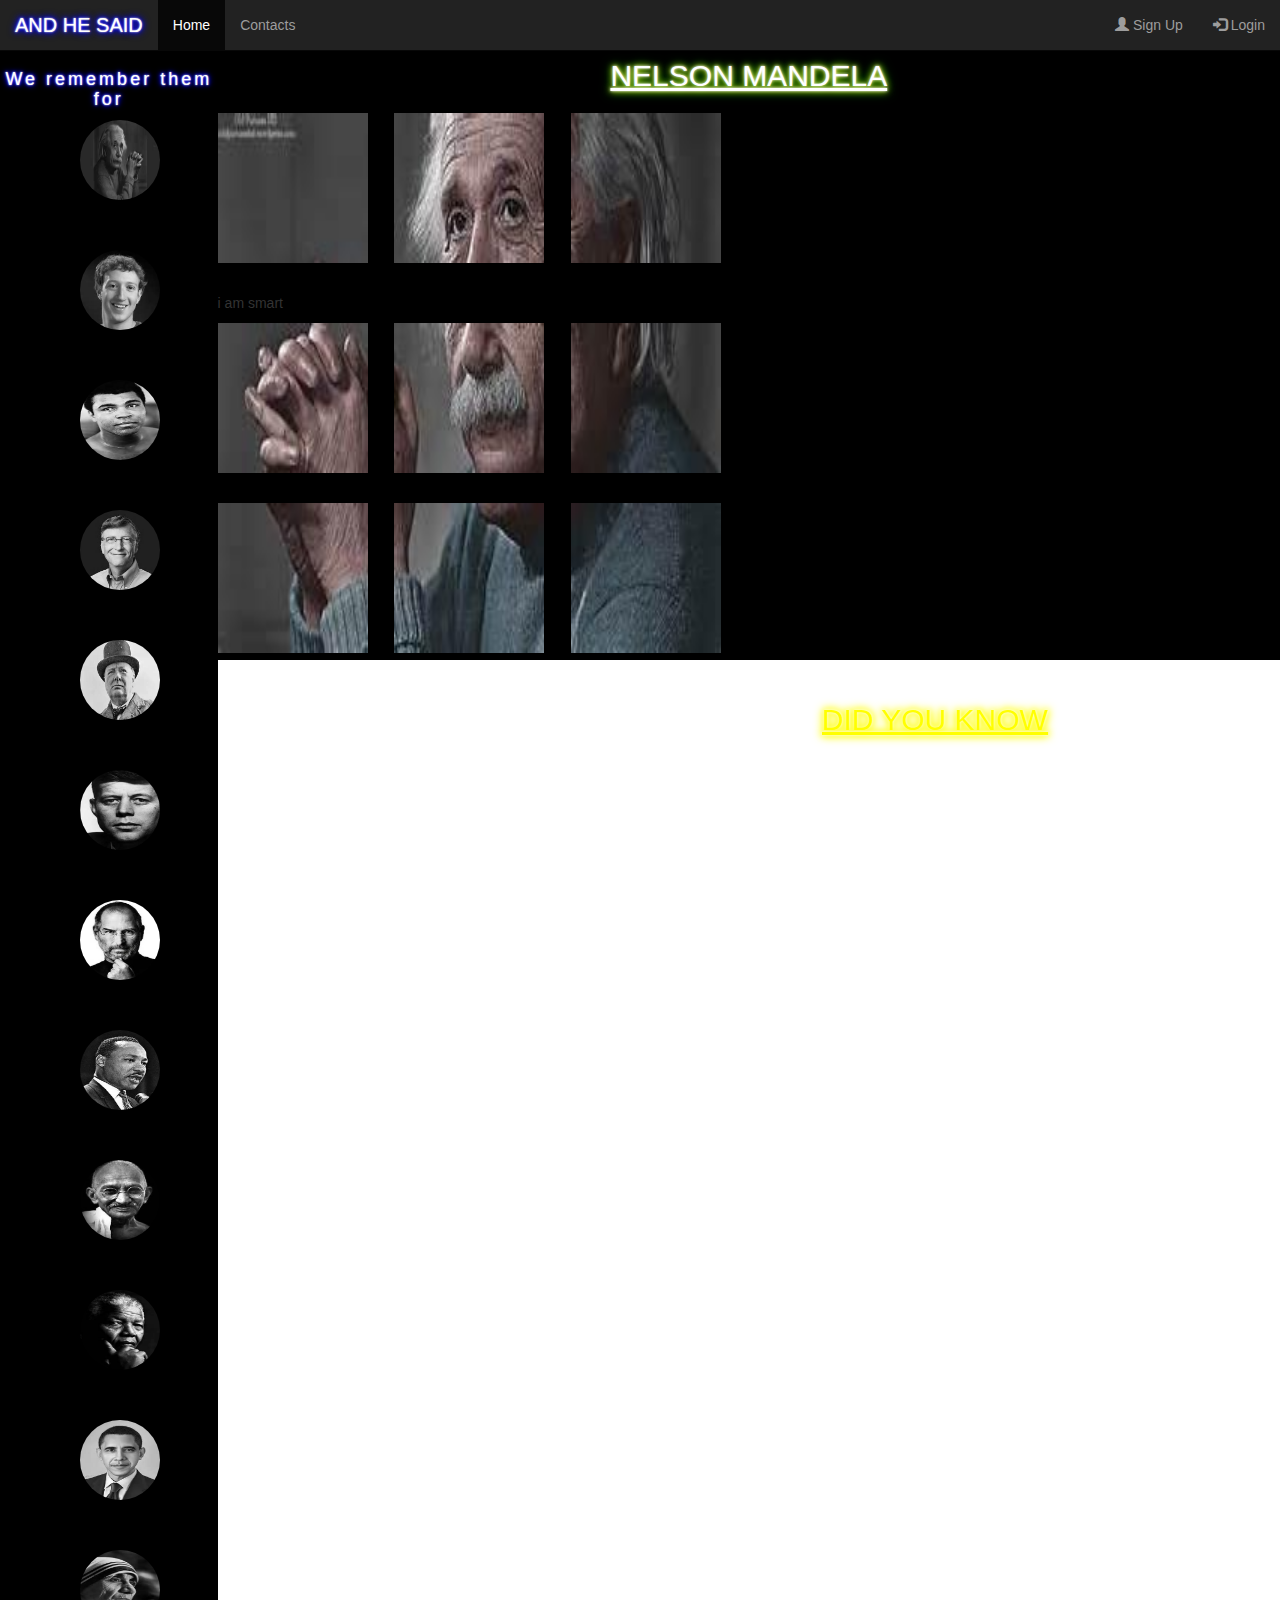
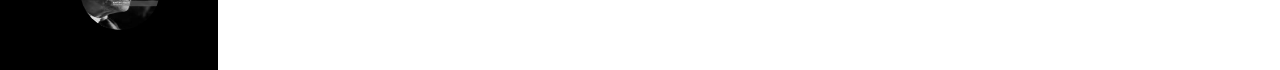
<file: Mandela.html>
<!DOCTYPE html>
<html>
<head>
	<title>Nelson Mandela:Quotes</title>
  <meta name="viewport" content="width=device-width, initial-scale=1.0">
	<link rel="stylesheet" type="text/css" href="bootstrap-3.3.6-dist/css/bootstrap.css">
	<script src = "bootstrap-3.3.6-dist/js/jquery.js"></script>
    <script src = "bootstrap-3.3.6-dist/js/bootstrap.js"></script>
    <script src = "bootstrap-3.3.6-dist/js/easing.js"></script>
    <script src = "bootstrap-3.3.6-dist/js/scroll.js"></script>
    <link rel="stylesheet" type="text/css" href="style.css">
</head>
<body>
	<!-- Start of NavBar -->
	<nav class="navbar navbar-inverse navbar-fixed-top">
  <div class="container-fluid">
    <div class="navbar-header">
      <button type="button" class="navbar-toggle" data-toggle="collapse" data-target="#myNavbar">
        <span class="icon-bar"></span>
        <span class="icon-bar"></span>
        <span class="icon-bar"></span> 
      </button>
      <a class="navbar-brand" href id = "SaidWhat" ="#"><p class = "title"> AND HE SAID</p></a>
    </div>
    <div class="collapse navbar-collapse" id="myNavbar">

      <ul class="nav navbar-nav">
        <li class="active"><a href="index.html">Home</a></li>
        <li><a href="#bgi3">Contacts</a></li> 
      </ul>

      <ul class="nav navbar-nav navbar-right">
        <li><a href="#"><span class="glyphicon glyphicon-user"></span> Sign Up</a></li>
        <li><a href="#"><span class="glyphicon glyphicon-log-in"></span> Login</a></li>
      </ul>
    </div>
  </div>
</nav>
	<!-- End of Navbar -->
<br><br>
	<!-- Start of SideNavBar -->
	<div id = "content-left">
<br>
    <h4>We remember them for</h4>
		<ul>
			<a href="Albert.html" data-toggle = "tooltip" title = "Albert Einstein">
        <img class = "icons" src="images/Einstein.jpg"></a>
      </li>

      <li>
        <a href="Mark.html" data-toggle = "tooltip " title = "Mark Zuckerberg">
        <img  class = "icons" src="images/zuckerberg.jpg" style="margin-top: 20px"></a>
      </li>

      <li>
        <a href="Mohammed Ali.html" data-toggle = "tooltip" title = "Mohammed Ali">
        <img class = "icons" src="images/Ali.jpg" style="margin-top: 20px"></a>
      </li>

      <li>
        <a href="Bill Gates.html" data-toggle = "tooltip" title = "Bill Gates">
        <img class = "icons" src="images/gates.jpg" style="margin-top: 20px"></a>
      </li>

      <li>
        <a href="" data-toggle = "tooltip" title = "Winston Churchill">
        <img class = "icons" src="images/churchill.jpg" style="margin-top: 20px"></a>
      </li>

      <li>
        <a href="" data-toggle = "tooltip" title = "John F Kennedy">
        <img class = "icons" src="images/JFK.jpg" style="margin-top: 20px"></a>
      </li>

      <li>
        <a href="" data-toggle = "tooltip" title = "Steve Jobs">
        <img class = "icons" src="images/jobs.jpg" style="margin-top: 20px"></a>
      </li>

      <li>
        <a href="" data-toggle = "tooltip" title = "Martin Luther King">
        <img class = "icons" src="images/luther.jpg" style="margin-top: 20px"></a>
      </li>

      <li>
        <a href="" data-toggle = "tooltip" title = "Mahatma Gandhi">
        <img class = "icons" src="images/Mahatma.jpg" style="margin-top: 20px"></a>
      </li>

      <li>
        <a href="" data-toggle = "tooltip" title = "Nelson Mandela">
        <img class = "icons" src="images/mandela.jpg" style="margin-top: 20px"></a>
      </li>

      <li>
        <a href="" data-toglle = "tooltip" title = "Barrack Obama"> 
        <img class = "icons" src="images/obama.jpg" style="margin-top: 20px"></a>
      </li>

      <li>
      <a href="" data-toggle = "tooltip" title="Mother Teresa">
      <img class = "icons" src="images/Teresa.jpg" style="margin-top: 20px"></a>
      </li>
    </ul>
		</ul>
	</div>
	<!-- End of sideNavBar -->
  <!-- Beginning of content -->
  <div class = "topPart">
    <center><p id = "name">NELSON  MANDELA</p></center>
    <br>
    <div class = "leftSide">
    <!-- Starting of row1 -->
      <div class = "row">
        <div class = "col-md-4">
          <img  class = "Asplit1" src="AlbertSplit/Albert1.jpeg">
          <div class = "Quote1">
            <p>i am smart</p>
          </div>
        </div>
        <div class = "col-md-4">
          <img class= "Asplit" src="AlbertSplit/Albert2.jpeg"></div>
        <div class = "col-md-4">
          <img class= "Asplit" src="AlbertSplit/Albert3.jpeg"></div>
      </div>
      <!-- Ending of row1 -->
      <!-- starting of row 2 -->
      <div class = "row">
        <div class = "col-md-4">
          <img  class = "Asplit" src="AlbertSplit/Albert4.jpeg">
        </div>
        <div class = "col-md-4">
          <img class= "Asplit" src="AlbertSplit/Albert5.jpeg"></div>
        <div class = "col-md-4">
          <img class= "Asplit" src="AlbertSplit/Albert6.jpeg"></div>
      </div>
      <!-- Ending of row 2 -->
      <!-- Startng of row 3 -->
      <div class = "row">
        <div class = "col-md-4">
          <img  class = "Asplit" src="AlbertSplit/Albert7.jpeg">
        </div>
        <div class = "col-md-4">
          <img class= "Asplit" src="AlbertSplit/Albert8.jpeg"></div>
        <div class = "col-md-4">
          <img class= "Asplit" src="AlbertSplit/Albert9.jpeg"></div>
      </div>
      <!-- ending of row 3 -->
    </div>
    <div class = "rightSide">
      <center><h2 id = "DidyouKnow">DID YOU KNOW</h2>
      <ul>
        <li>Einstein had a parietal lobe that was 15% larger than
         the average human</li><br>
        <li>Einstein's great breakthroughs came from visual experiments performed in his<br> head 
        rather than the lab.</li><br>
        <li>Einstein's Nobel Prize money went to his ex-wife as a divorce settlement.</li><br>
        <li><b>Einstein was offered the presidency of Israel which he politely declined.</b></li><br>
        <li>Galileo Galilei was Albert Einstein's favorite scientist</li><br>
        <li>Two of Einstein's favorite things: The violin and sailing</li><br>
        <li>Two of Einstein's least favorite things: Haircuts and socks.</li><br>
        <li>Einstein could have lived longer. When he suffered a<br>burst blood vessel in 1955, doctors told him that surgery could have saved his life.<br> He declined, saying
        <br><strong>"It is tasteless to prolong life artificially.</strong></li>
      </ul>
    </div>
  </div>
</body>
</html>
</file>
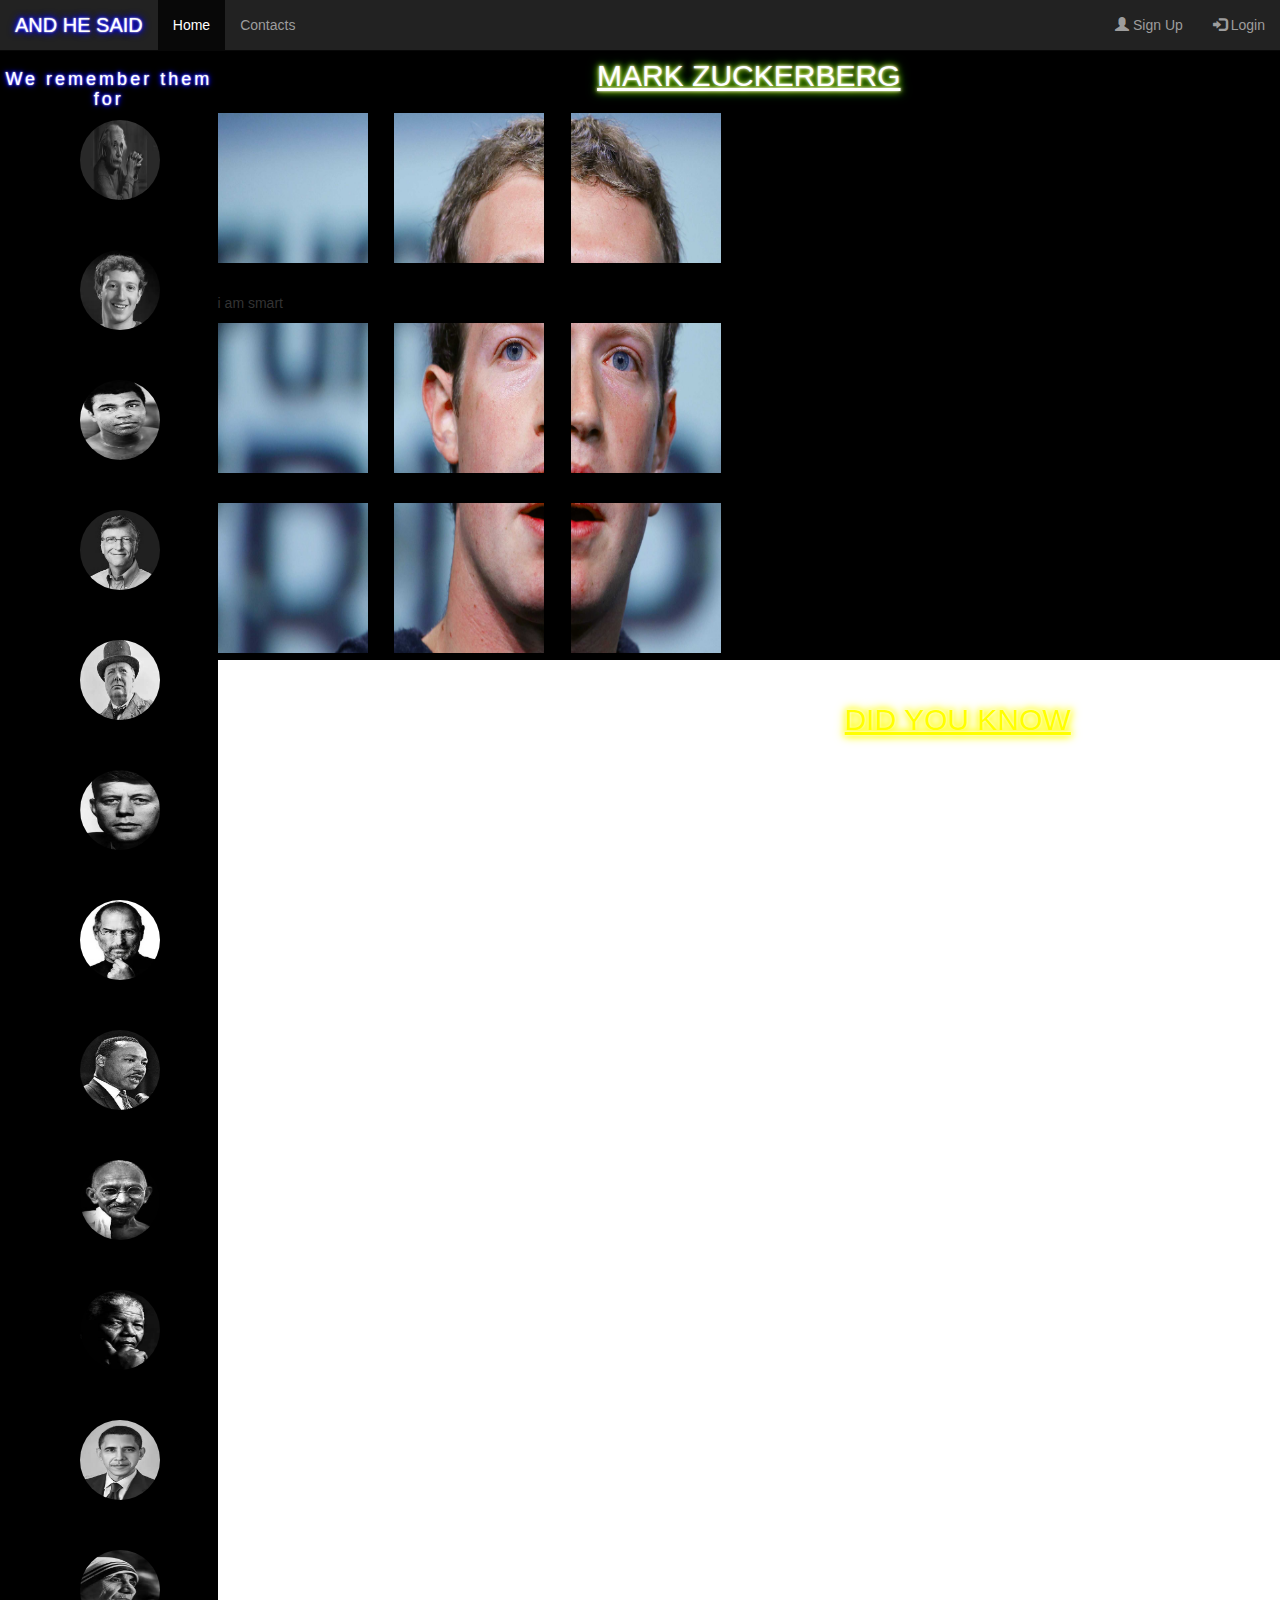
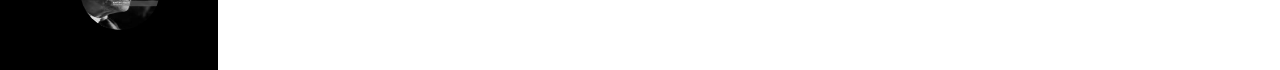
<file: Mark.html>
<!DOCTYPE html>
<html>
<head>
	<title>Zuckerberg:Quotes</title>
  <meta name="viewport" content="width=device-width, initial-scale=1.0">
	<link rel="stylesheet" type="text/css" href="bootstrap-3.3.6-dist/css/bootstrap.css">
	<script src = "bootstrap-3.3.6-dist/js/jquery.js"></script>
    <script src = "bootstrap-3.3.6-dist/js/bootstrap.js"></script>
    <script src = "bootstrap-3.3.6-dist/js/easing.js"></script>
    <script src = "bootstrap-3.3.6-dist/js/scroll.js"></script>
    <link rel="stylesheet" type="text/css" href="style.css">
</head>
<body>
	<nav class="navbar navbar-inverse navbar-fixed-top">
  <div class="container-fluid">
    <div class="navbar-header">
      <button type="button" class="navbar-toggle" data-toggle="collapse" data-target="#myNavbar">
        <span class="icon-bar"></span>
        <span class="icon-bar"></span>
        <span class="icon-bar"></span> 
      </button>
      <a class="navbar-brand" href id = "SaidWhat" ="#"><p class = "title"> AND HE SAID</p></a>
    </div>
    <div class="collapse navbar-collapse" id="myNavbar">

      <ul class="nav navbar-nav">
        <li class="active"><a href="index.html">Home</a></li>
        <li><a href="#bgi3">Contacts</a></li> 
      </ul>

      <ul class="nav navbar-nav navbar-right">
        <li><a href="#"><span class="glyphicon glyphicon-user"></span> Sign Up</a></li>
        <li><a href="#"><span class="glyphicon glyphicon-log-in"></span> Login</a></li>
      </ul>
    </div>
  </div>
</nav>
<!-- End of Navbar -->

<!-- sidebar -->
	<div id = "content-left">
<br><br><br>
    <h4>We remember them for</h4>
		<ul>
			<a href="Albert.html" data-toggle = "tooltip" title = "Albert Einstein">
        <img class = "icons" src="images/Einstein.jpg"></a>
      </li>

      <li>
        <a href="Mark.html" data-toggle = "tooltip " title = "Mark Zuckerberg">
        <img  class = "icons" src="images/zuckerberg.jpg" style="margin-top: 20px"></a>
      </li>

      <li>
        <a href="Mohammed Ali.html" data-toggle = "tooltip" title = "Mohammed Ali">
        <img class = "icons" src="images/Ali.jpg" style="margin-top: 20px"></a>
      </li>

      <li>
        <a href="Bill Gates.html" data-toggle = "tooltip" title = "Bill Gates">
        <img class = "icons" src="images/gates.jpg" style="margin-top: 20px"></a>
      </li>

      <li>
        <a href="" data-toggle = "tooltip" title = "Winston Churchill">
        <img class = "icons" src="images/churchill.jpg" style="margin-top: 20px"></a>
      </li>

      <li>
        <a href="" data-toggle = "tooltip" title = "John F Kennedy">
        <img class = "icons" src="images/JFK.jpg" style="margin-top: 20px"></a>
      </li>

      <li>
        <a href="" data-toggle = "tooltip" title = "Steve Jobs">
        <img class = "icons" src="images/jobs.jpg" style="margin-top: 20px"></a>
      </li>

      <li>
        <a href="" data-toggle = "tooltip" title = "Martin Luther King">
        <img class = "icons" src="images/luther.jpg" style="margin-top: 20px"></a>
      </li>

      <li>
        <a href="" data-toggle = "tooltip" title = "Mahatma Gandhi">
        <img class = "icons" src="images/Mahatma.jpg" style="margin-top: 20px"></a>
      </li>

      <li>
        <a href="" data-toggle = "tooltip" title = "Nelson Mandela">
        <img class = "icons" src="images/mandela.jpg" style="margin-top: 20px"></a>
      </li>

      <li>
        <a href="" data-toglle = "tooltip" title = "Barrack Obama"> 
        <img class = "icons" src="images/obama.jpg" style="margin-top: 20px"></a>
      </li>

      <li>
      <a href="" data-toggle = "tooltip" title="Mother Teresa">
      <img class = "icons" src="images/Teresa.jpg" style="margin-top: 20px"></a>
      </li>
  </ul>
		</ul>
	</div>
	<br><br>
<!-- End of Side Bar -->
<!-- Beginning of content -->
 <!-- Beginning of content -->
  <div class = "topPart">
    <center><p id = "name">MARK ZUCKERBERG</p></center>
    <br>
    <div class = "leftSide">
    <!-- Starting of row1 -->
      <div class = "row">
        <div class = "col-md-4">
          <img  class = "Asplit1" src="MarkSplit/Mark1.png">
          <div class = "Quote1">
            <p>i am smart</p>
          </div>
        </div>
        <div class = "col-md-4">
          <img class= "Asplit" src="MarkSplit/Mark2.png"></div>
        <div class = "col-md-4">
          <img class= "Asplit" src="MarkSplit/Mark3.png"></div>
      </div>
      <!-- Ending of row1 -->
      <!-- starting of row 2 -->
      <div class = "row">
        <div class = "col-md-4">
          <img  class = "Asplit" src="MarkSplit/Mark4.png">
        </div>
        <div class = "col-md-4">
          <img class= "Asplit" src="MarkSplit/Mark5.png"></div>
        <div class = "col-md-4">
          <img class= "Asplit" src="MarkSplit/Mark6.png"></div>
      </div>
      <!-- Ending of row 2 -->
      <!-- Startng of row 3 -->
      <div class = "row">
        <div class = "col-md-4">
          <img  class = "Asplit" src="MarkSplit/Mark7.png">
        </div>
        <div class = "col-md-4">
          <img class= "Asplit" src="MarkSplit/Mark8.png"></div>
        <div class = "col-md-4">
          <img class= "Asplit" src="MarkSplit/Mark9.png"></div>
      </div>
      <!-- ending of row 3 -->
    </div>
    <div class = "rightSide">
      <center><h2 id = "DidyouKnow">DID YOU KNOW</h2>
      <ul>
        <li>Mark Zuckerberg began programming at a young age when he was 12 <br>he created a messaging program<br> that his father used in his dental office, allowing the receptionist to<br> notify him of new patients without yelling across the office.</li><br>
        <li>His parents even hired a computer tutor to work with the young Zuckerberg,<br> but the tutor admitted that it quickly became difficult to stay<br> ahead of his pupil, referring to him as a <b>"prodigy."</b></li><br>
        <li>He was approached by several companies with job offers<br>(including AOL and Microsoft)before he even graduated high school,<br> but Zuckerberg turned them all down.</li><br>
      </ul>
    </div>
  </div>


</body>
</html>
</file>
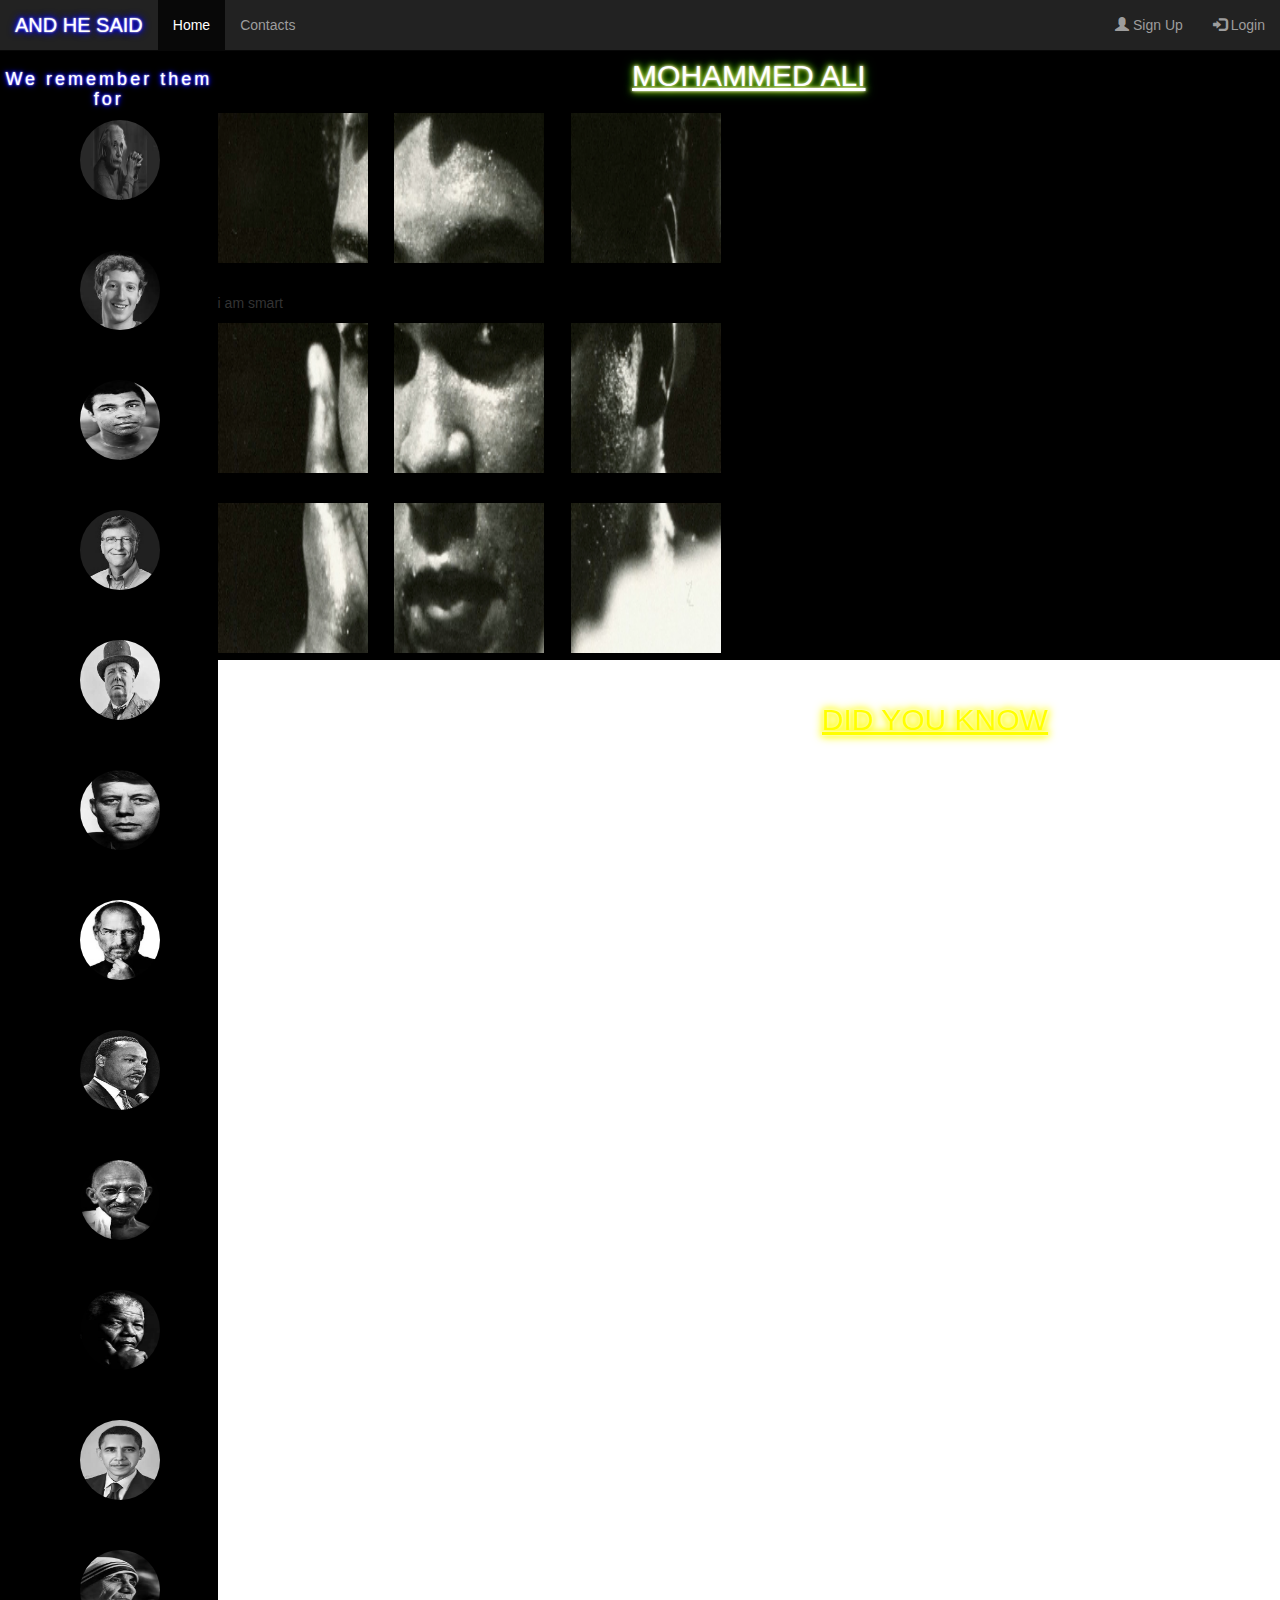
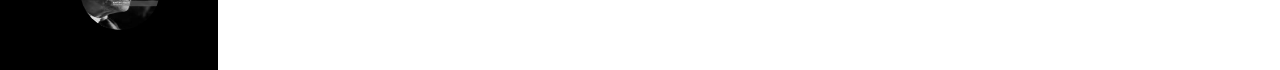
<file: Mohammed Ali.html>
<!DOCTYPE html>
<html>
<head>
	<title>Mohammed Ali:Quotes</title>
  <meta name="viewport" content="width=device-width, initial-scale=1.0">
	<link rel="stylesheet" type="text/css" href="bootstrap-3.3.6-dist/css/bootstrap.css">
	<script src = "bootstrap-3.3.6-dist/js/jquery.js"></script>
    <script src = "bootstrap-3.3.6-dist/js/bootstrap.js"></script>
    <script src = "bootstrap-3.3.6-dist/js/easing.js"></script>
    <script src = "bootstrap-3.3.6-dist/js/scroll.js"></script>
    <link rel="stylesheet" type="text/css" href="style.css">
</head>
<body>
	<nav class="navbar navbar-inverse navbar-fixed-top">
  <div class="container-fluid">
    <div class="navbar-header">
      <button type="button" class="navbar-toggle" data-toggle="collapse" data-target="#myNavbar">
        <span class="icon-bar"></span>
        <span class="icon-bar"></span>
        <span class="icon-bar"></span> 
      </button>
      <a class="navbar-brand" href id = "SaidWhat" ="#"><p class = "title"> AND HE SAID</p></a>
    </div>
    <div class="collapse navbar-collapse" id="myNavbar">

      <ul class="nav navbar-nav">
        <li class="active"><a href="index.html">Home</a></li>
        <li><a href="#bgi3">Contacts</a></li> 
      </ul>

      <ul class="nav navbar-nav navbar-right">
        <li><a href="#"><span class="glyphicon glyphicon-user"></span> Sign Up</a></li>
        <li><a href="#"><span class="glyphicon glyphicon-log-in"></span> Login</a></li>
      </ul>
    </div>
  </div>
</nav>
<!-- End of Navbar -->
<br><br>
<!-- Start of SideNavBar -->
	<div id = "content-left">
<br>
    <h4>We remember them for</h4>
		<ul>
			<a href="Albert.html" data-toggle = "tooltip" title = "Albert Einstein">
        <img class = "icons" src="images/Einstein.jpg"></a>
      </li>

      <li>
        <a href="Mark.html" data-toggle = "tooltip " title = "Mark Zuckerberg">
        <img  class = "icons" src="images/zuckerberg.jpg" style="margin-top: 20px"></a>
      </li>

      <li>
        <a href="Mohammed Ali.html" data-toggle = "tooltip" title = "Mohammed Ali">
        <img class = "icons" src="images/Ali.jpg" style="margin-top: 20px"></a>
      </li>

      <li>
        <a href="Bill Gates.html" data-toggle = "tooltip" title = "Bill Gates">
        <img class = "icons" src="images/gates.jpg" style="margin-top: 20px"></a>
      </li>

      <li>
        <a href="" data-toggle = "tooltip" title = "Winston Churchill">
        <img class = "icons" src="images/churchill.jpg" style="margin-top: 20px"></a>
      </li>

      <li>
        <a href="" data-toggle = "tooltip" title = "John F Kennedy">
        <img class = "icons" src="images/JFK.jpg" style="margin-top: 20px"></a>
      </li>

      <li>
        <a href="" data-toggle = "tooltip" title = "Steve Jobs">
        <img class = "icons" src="images/jobs.jpg" style="margin-top: 20px"></a>
      </li>

      <li>
        <a href="" data-toggle = "tooltip" title = "Martin Luther King">
        <img class = "icons" src="images/luther.jpg" style="margin-top: 20px"></a>
      </li>

      <li>
        <a href="" data-toggle = "tooltip" title = "Mahatma Gandhi">
        <img class = "icons" src="images/Mahatma.jpg" style="margin-top: 20px"></a>
      </li>

      <li>
        <a href="" data-toggle = "tooltip" title = "Nelson Mandela">
        <img class = "icons" src="images/mandela.jpg" style="margin-top: 20px"></a>
      </li>

      <li>
        <a href="" data-toglle = "tooltip" title = "Barrack Obama"> 
        <img class = "icons" src="images/obama.jpg" style="margin-top: 20px"></a>
      </li>

      <li>
      <a href="" data-toggle = "tooltip" title="Mother Teresa">
      <img class = "icons" src="images/Teresa.jpg" style="margin-top: 20px"></a>
      </li>
    </ul>
		</ul>
	</div>
	<!-- End of sideNavBar -->
  <!-- Beginning of content -->
  <div class = "topPart">
    <center><p id = "name">MOHAMMED ALI</p></center>
    <br>
    <div class = "leftSide">
    <!-- Starting of row1 -->
      <div class = "row">
        <div class = "col-md-4">
          <img  class = "Asplit1" src="AliSplits/Ali1.png">
          <div class = "Quote1">
            <p>i am smart</p>
          </div>
        </div>
        <div class = "col-md-4">
          <img class= "Asplit" src="AliSplits/Ali2.png"></div>
        <div class = "col-md-4">
          <img class= "Asplit" src="AliSplits/Ali3.png"></div>
      </div>
      <!-- Ending of row1 -->
      <!-- starting of row 2 -->
      <div class = "row">
        <div class = "col-md-4">
          <img  class = "Asplit" src="AliSplits/Ali4.png">
        </div>
        <div class = "col-md-4">
          <img class= "Asplit" src="AliSplits/Ali5.png"></div>
        <div class = "col-md-4">
          <img class= "Asplit" src="AliSplits/Ali6.png"></div>
      </div>
      <!-- Ending of row 2 -->
      <!-- Startng of row 3 -->
      <div class = "row">
        <div class = "col-md-4">
          <img  class = "Asplit" src="AliSplits/Ali7.png">
        </div>
        <div class = "col-md-4">
          <img class= "Asplit" src="AliSplits/Ali8.png"></div>
        <div class = "col-md-4">
          <img class= "Asplit" src="AliSplits/Ali9.png"></div>
      </div>
      <!-- ending of row 3 -->
    </div>
    <div class = "rightSide">
      <center><h2 id = "DidyouKnow">DID YOU KNOW</h2>
      <ul>
        <li>Einstein had a parietal lobe that was 15% larger than
         the average human</li><br>
        <li>Einstein's great breakthroughs came from visual experiments performed in his<br> head 
        rather than the lab.</li><br>
        <li>Einstein's Nobel Prize money went to his ex-wife as a divorce settlement.</li><br>
        <li><b>Einstein was offered the presidency of Israel which he politely declined.</b></li><br>
        <li>Galileo Galilei was Albert Einstein's favorite scientist</li><br>
        <li>Two of Einstein's favorite things: The violin and sailing</li><br>
        <li>Two of Einstein's least favorite things: Haircuts and socks.</li><br>
        <li>Einstein could have lived longer. When he suffered a<br>burst blood vessel in 1955, doctors told him that surgery could have saved his life.<br> He declined, saying
        <br><strong>"It is tasteless to prolong life artificially.</strong></li>
      </ul>
    </div>
  </div>

</body>
</html>
</file>
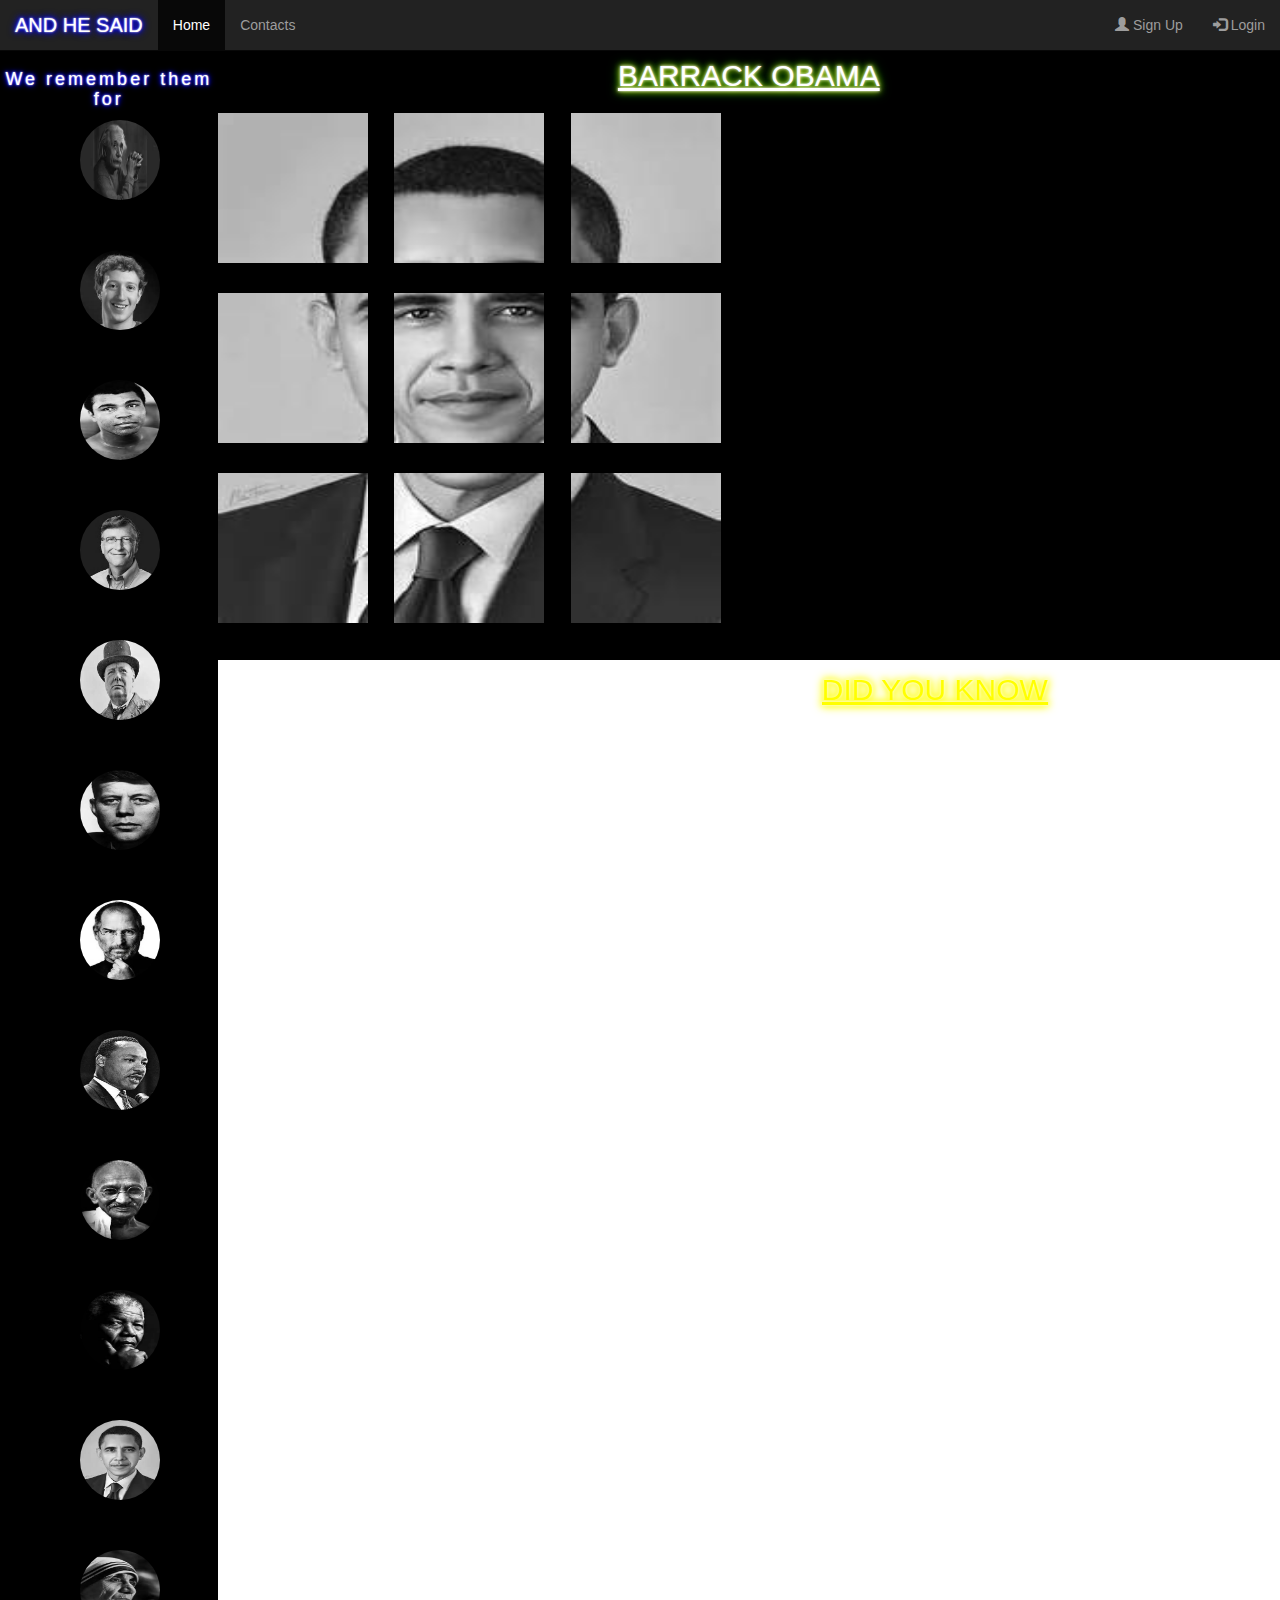
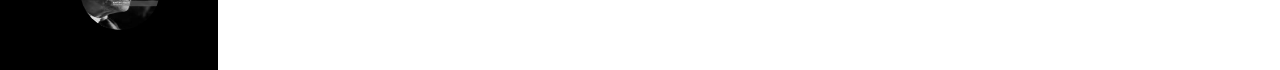
<file: Obama.html>
<!DOCTYPE html>
<html>
<head>
	<title>Barrack Obama:Quotes</title>
  <meta name="viewport" content="width=device-width, initial-scale=1.0">
	<link rel="stylesheet" type="text/css" href="bootstrap-3.3.6-dist/css/bootstrap.css">
	<script src = "bootstrap-3.3.6-dist/js/jquery.js"></script>
    <script src = "bootstrap-3.3.6-dist/js/bootstrap.js"></script>
    <script src = "bootstrap-3.3.6-dist/js/easing.js"></script>
    <script src = "bootstrap-3.3.6-dist/js/scroll.js"></script>
    <link rel="stylesheet" type="text/css" href="style.css">
</head>
<body>
		<!-- Start of NavBar -->
	<nav class="navbar navbar-inverse navbar-fixed-top">
  <div class="container-fluid">
    <div class="navbar-header">
      <button type="button" class="navbar-toggle" data-toggle="collapse" data-target="#myNavbar">
        <span class="icon-bar"></span>
        <span class="icon-bar"></span>
        <span class="icon-bar"></span> 
      </button>
      <a class="navbar-brand" href ="index.html"><p class = "title"> AND HE SAID</p></a>
    </div>
    <div class="collapse navbar-collapse" id="myNavbar">

      <ul class="nav navbar-nav">
        <li class="active"><a href="index.html">Home</a></li>
        <li><a href="#bgi3">Contacts</a></li> 
      </ul>

      <ul class="nav navbar-nav navbar-right">
        <li><a href="#"><span class="glyphicon glyphicon-user"></span> Sign Up</a></li>
        <li><a href="#"><span class="glyphicon glyphicon-log-in"></span> Login</a></li>
      </ul>
    </div>
  </div>
</nav>
	<!-- End of Navbar -->
<br><br>
	<!-- Start of SideNavBar -->
	<div id = "content-left">
<br>
    <h4>We remember them for</h4>
		<ul>
			<a href="Albert.html" data-toggle = "tooltip" title = "Albert Einstein">
        <img class = "icons" src="images/Einstein.jpg"></a>
      </li>

      <li>
        <a href="Mark.html" data-toggle = "tooltip " title = "Mark Zuckerberg">
        <img  class = "icons" src="images/zuckerberg.jpg" style="margin-top: 20px"></a>
      </li>

      <li>
        <a href="Mohammed Ali.html" data-toggle = "tooltip" title = "Mohammed Ali">
        <img class = "icons" src="images/Ali.jpg" style="margin-top: 20px"></a>
      </li>

      <li>
        <a href="Bill Gates.html" data-toggle = "tooltip" title = "Bill Gates">
        <img class = "icons" src="images/gates.jpg" style="margin-top: 20px"></a>
      </li>

      <li>
        <a href="Winston Churchill.html" data-toggle = "tooltip" title = "Winston Churchill">
        <img class = "icons" src="images/churchill.jpg" style="margin-top: 20px"></a>
      </li>

      <li>
        <a href="JFK.html" data-toggle = "tooltip" title = "John F Kennedy">
        <img class = "icons" src="images/JFK.jpg" style="margin-top: 20px"></a>
      </li>

      <li>
        <a href="Steve Jobs.html" data-toggle = "tooltip" title = "Steve Jobs">
        <img class = "icons" src="images/jobs.jpg" style="margin-top: 20px"></a>
      </li>

      <li>
        <a href="Luther.html" data-toggle = "tooltip" title = "Martin Luther King">
        <img class = "icons" src="images/luther.jpg" style="margin-top: 20px"></a>
      </li>

      <li>
        <a href="" data-toggle = "tooltip" title = "Mahatma Gandhi">
        <img class = "icons" src="images/Mahatma.jpg" style="margin-top: 20px"></a>
      </li>

      <li>
        <a href="Mandela.html" data-toggle = "tooltip" title = "Nelson Mandela">
        <img class = "icons" src="images/mandela.jpg" style="margin-top: 20px"></a>
      </li>

      <li>
        <a href="Obama.html" data-toglle = "tooltip" title = "Barrack Obama"> 
        <img class = "icons" src="images/obama.jpg" style="margin-top: 20px"></a>
      </li>

      <li>
      <a href="Teresa.html" data-toggle = "tooltip" title="Mother Teresa">
      <img class = "icons" src="images/Teresa.jpg" style="margin-top: 20px"></a>
      </li>
    </ul>
		</ul>
	</div>
	<!-- End of sideNavBar -->
  <!-- Beginning of content -->
  <div class = "topPart">
    <center><p id = "name">BARRACK OBAMA</p></center>
    <br>
    <div class = "leftSide">
    <!-- Starting of row1 -->
      <div class = "row">
        <div class = "col-md-4">
          <img  class = "Asplit1" src="ObamaSplits/Obama1.jpeg">
        </div>
        <div class = "col-md-4">
          <img class= "Asplit" src="ObamaSplits/Obama2.jpeg"></div>
        <div class = "col-md-4">
          <img class= "Asplit" src="ObamaSplits/Obama3.jpeg"></div>
      </div>
      <!-- Ending of row1 -->
      <!-- starting of row 2 -->
      <div class = "row">
        <div class = "col-md-4">
          <img  class = "Asplit" src="ObamaSplits/Obama4.jpeg">
        </div>
        <div class = "col-md-4">
          <img class= "Asplit" src="ObamaSplits/Obama5.jpeg"></div>
        <div class = "col-md-4">
          <img class= "Asplit" src="ObamaSplits/Obama6.jpeg"></div>
      </div>
      <!-- Ending of row 2 -->
      <!-- Startng of row 3 -->
      <div class = "row">
        <div class = "col-md-4">
          <img  class = "Asplit" src="ObamaSplits/Obama7.jpeg">
        </div>
        <div class = "col-md-4">
          <img class= "Asplit" src="ObamaSplits/Obama8.jpeg"></div>
        <div class = "col-md-4">
          <img class= "Asplit" src="ObamaSplits/Obama9.jpeg"></div>
      </div>
      <!-- ending of row 3 -->
    </div>
    <div class = "rightSide">
      <center><h2 id = "DidyouKnow">DID YOU KNOW</h2>
      <ul>
        <li>Einstein had a parietal lobe that was 15% larger than
         the average human</li><br>
        <li>Einstein's great breakthroughs came from visual experiments performed in his<br> head 
        rather than the lab.</li><br>
        <li>Einstein's Nobel Prize money went to his ex-wife as a divorce settlement.</li><br>
        <li><b>Einstein was offered the presidency of Israel which he politely declined.</b></li><br>
        <li>Galileo Galilei was Albert Einstein's favorite scientist</li><br>
        <li>Two of Einstein's favorite things: The violin and sailing</li><br>
        <li>Two of Einstein's least favorite things: Haircuts and socks.</li><br>
        <li>Einstein could have lived longer. When he suffered a<br>burst blood vessel in 1955, doctors told him that surgery could have saved his life.<br> He declined, saying
        <br><strong>"It is tasteless to prolong life artificially.</strong></li>
      </ul>
    </div>
  </div>
</body>
</html>
</file>
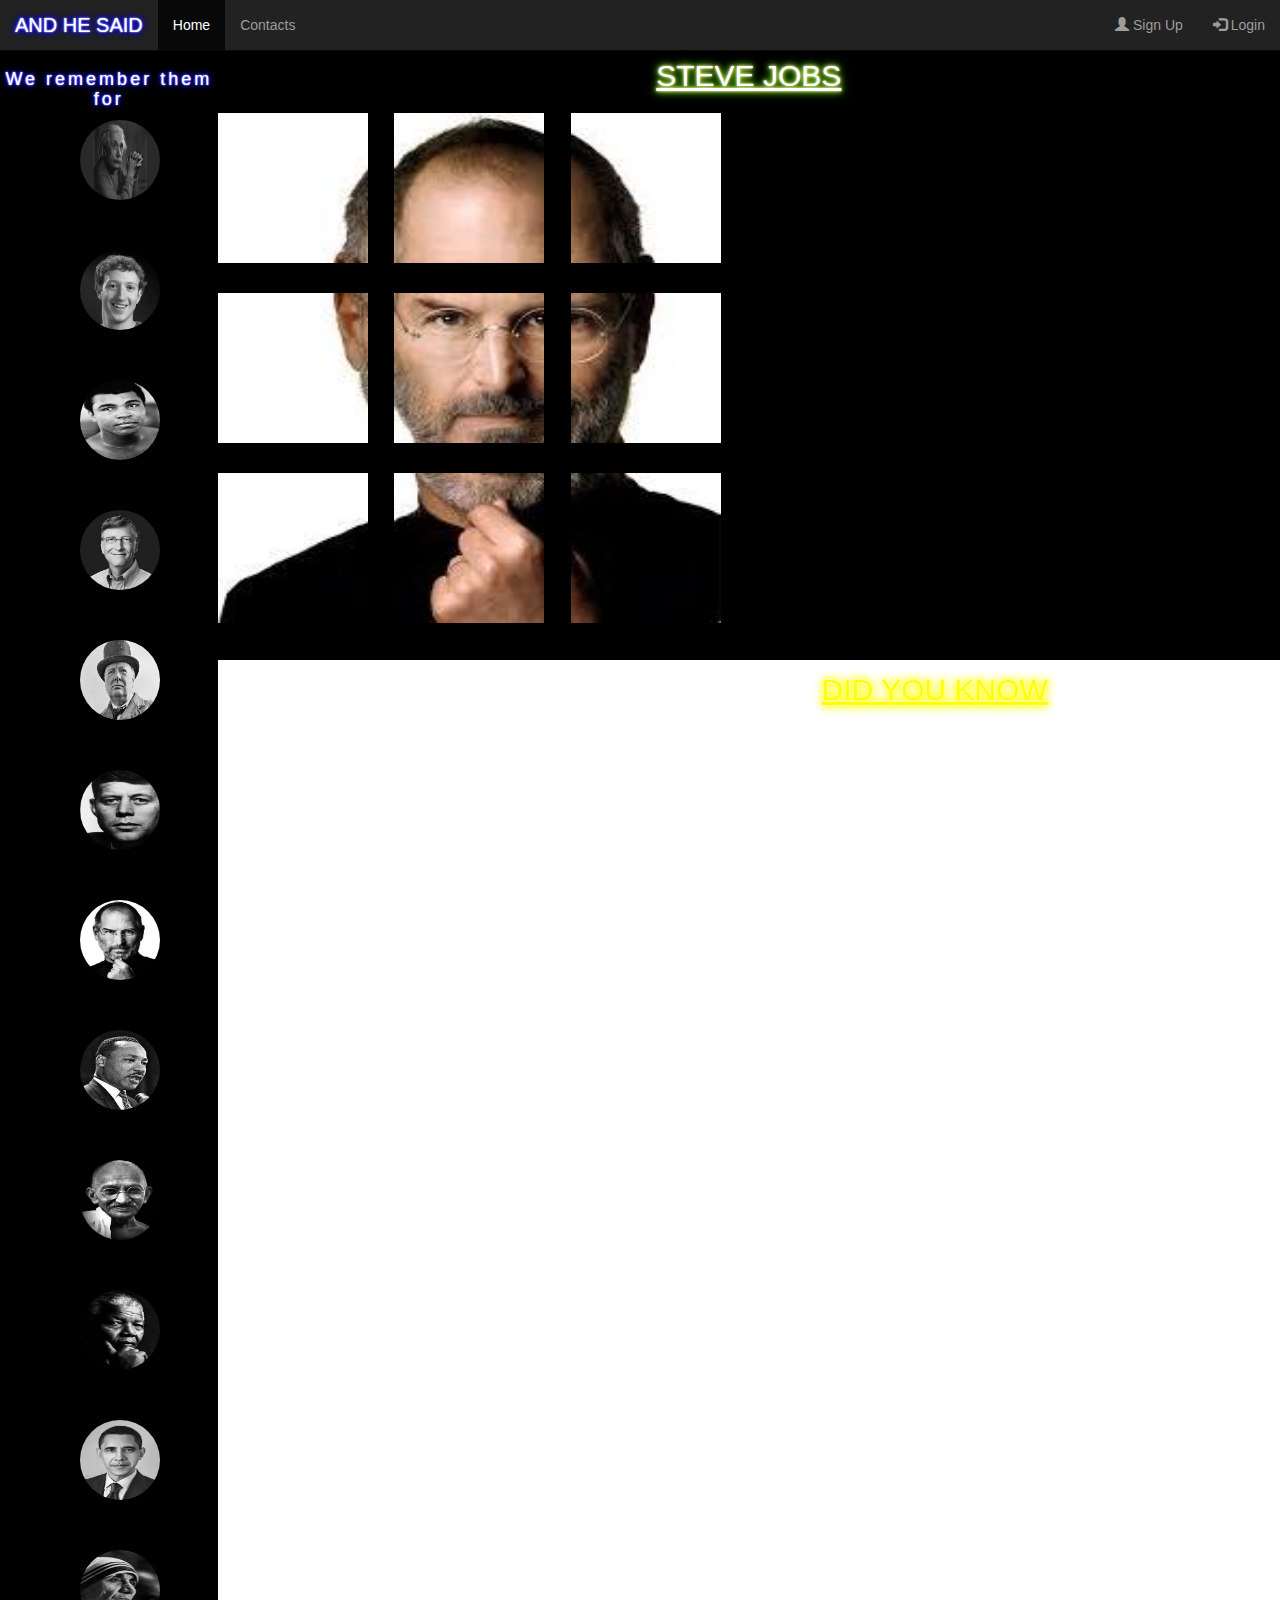
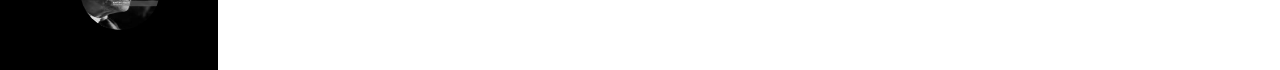
<file: Steve Jobs.html>
<!DOCTYPE html>
<html>
<head>
	<title>Steve Jobs:Quotes</title>
  <meta name="viewport" content="width=device-width, initial-scale=1.0">
	<link rel="stylesheet" type="text/css" href="bootstrap-3.3.6-dist/css/bootstrap.css">
	<script src = "bootstrap-3.3.6-dist/js/jquery.js"></script>
    <script src = "bootstrap-3.3.6-dist/js/bootstrap.js"></script>
    <script src = "bootstrap-3.3.6-dist/js/easing.js"></script>
    <script src = "bootstrap-3.3.6-dist/js/scroll.js"></script>
    <link rel="stylesheet" type="text/css" href="style.css">
</head>
<body>
	<!-- Start of NavBar -->
	<nav class="navbar navbar-inverse navbar-fixed-top">
  <div class="container-fluid">
    <div class="navbar-header">
      <button type="button" class="navbar-toggle" data-toggle="collapse" data-target="#myNavbar">
        <span class="icon-bar"></span>
        <span class="icon-bar"></span>
        <span class="icon-bar"></span> 
      </button>
      <a class="navbar-brand" href ="index.html"><p class = "title"> AND HE SAID</p></a>
    </div>
    <div class="collapse navbar-collapse" id="myNavbar">

      <ul class="nav navbar-nav">
        <li class="active"><a href="index.html">Home</a></li>
        <li><a href="#bgi3">Contacts</a></li> 
      </ul>

      <ul class="nav navbar-nav navbar-right">
        <li><a href="#"><span class="glyphicon glyphicon-user"></span> Sign Up</a></li>
        <li><a href="#"><span class="glyphicon glyphicon-log-in"></span> Login</a></li>
      </ul>
    </div>
  </div>
</nav>
	<!-- End of Navbar -->
<br><br>
	<!-- Start of SideNavBar -->
	<div id = "content-left">
<br>
    <h4>We remember them for</h4>
		<ul>
			<a href="Albert.html" data-toggle = "tooltip" title = "Albert Einstein">
        <img class = "icons" src="images/Einstein.jpg"></a>
      </li>

      <li>
        <a href="Mark.html" data-toggle = "tooltip " title = "Mark Zuckerberg">
        <img  class = "icons" src="images/zuckerberg.jpg" style="margin-top: 20px"></a>
      </li>

      <li>
        <a href="Mohammed Ali.html" data-toggle = "tooltip" title = "Mohammed Ali">
        <img class = "icons" src="images/Ali.jpg" style="margin-top: 20px"></a>
      </li>

      <li>
        <a href="Bill Gates.html" data-toggle = "tooltip" title = "Bill Gates">
        <img class = "icons" src="images/gates.jpg" style="margin-top: 20px"></a>
      </li>

      <li>
        <a href="Winston Churchill.html" data-toggle = "tooltip" title = "Winston Churchill">
        <img class = "icons" src="images/churchill.jpg" style="margin-top: 20px"></a>
      </li>

      <li>
        <a href="JFK.html" data-toggle = "tooltip" title = "John F Kennedy">
        <img class = "icons" src="images/JFK.jpg" style="margin-top: 20px"></a>
      </li>

      <li>
        <a href="Steve Jobs.html" data-toggle = "tooltip" title = "Steve Jobs">
        <img class = "icons" src="images/jobs.jpg" style="margin-top: 20px"></a>
      </li>

      <li>
        <a href="Luther.html" data-toggle = "tooltip" title = "Martin Luther King">
        <img class = "icons" src="images/luther.jpg" style="margin-top: 20px"></a>
      </li>

      <li>
        <a href="Mahatma.html" data-toggle = "tooltip" title = "Mahatma Gandhi">
        <img class = "icons" src="images/Mahatma.jpg" style="margin-top: 20px"></a>
      </li>

      <li>
        <a href="Mandela.html" data-toggle = "tooltip" title = "Nelson Mandela">
        <img class = "icons" src="images/mandela.jpg" style="margin-top: 20px"></a>
      </li>

      <li>
        <a href="Obama.html" data-toglle = "tooltip" title = "Barrack Obama"> 
        <img class = "icons" src="images/obama.jpg" style="margin-top: 20px"></a>
      </li>

      <li>
      <a href="Teresa.html" data-toggle = "tooltip" title="Mother Teresa">
      <img class = "icons" src="images/Teresa.jpg" style="margin-top: 20px"></a>
      </li>
    </ul>
		</ul>
	</div>
	<!-- End of sideNavBar -->
  <!-- Beginning of content -->
  <div class = "topPart">
    <center><p id = "name">STEVE JOBS</p></center>
    <br>
    <div class = "leftSide">
    <!-- Starting of row1 -->
      <div class = "row">
        <div class = "col-md-4">
          <img  class = "Asplit1" src="SteveSplits/Jobs1.jpeg">
        </div>
        <div class = "col-md-4">
          <img class= "Asplit" src="SteveSplits/Jobs2.jpeg"></div>
        <div class = "col-md-4">
          <img class= "Asplit" src="SteveSplits/Jobs3.jpeg"></div>
      </div>
      <!-- Ending of row1 -->
      <!-- starting of row 2 -->
      <div class = "row">
        <div class = "col-md-4">
          <img  class = "Asplit" src="SteveSplits/Jobs4.jpeg">
        </div>
        <div class = "col-md-4">
          <img class= "Asplit" src="SteveSplits/Jobs5.jpeg"></div>
        <div class = "col-md-4">
          <img class= "Asplit" src="SteveSplits/Jobs6.jpeg"></div>
      </div>
      <!-- Ending of row 2 -->
      <!-- Startng of row 3 -->
      <div class = "row">
        <div class = "col-md-4">
          <img  class = "Asplit" src="SteveSplits/Jobs7.jpeg">
        </div>
        <div class = "col-md-4">
          <img class= "Asplit" src="SteveSplits/Jobs8.jpeg"></div>
        <div class = "col-md-4">
          <img class= "Asplit" src="SteveSplits/Jobs9.jpeg"></div>
      </div>
      <!-- ending of row 3 -->
    </div>
    <div class = "rightSide">
      <center><h2 id = "DidyouKnow">DID YOU KNOW</h2>
      <ul>
        <li>Einstein had a parietal lobe that was 15% larger than
         the average human</li><br>
        <li>Einstein's great breakthroughs came from visual experiments performed in his<br> head 
        rather than the lab.</li><br>
        <li>Einstein's Nobel Prize money went to his ex-wife as a divorce settlement.</li><br>
        <li><b>Einstein was offered the presidency of Israel which he politely declined.</b></li><br>
        <li>Galileo Galilei was Albert Einstein's favorite scientist</li><br>
        <li>Two of Einstein's favorite things: The violin and sailing</li><br>
        <li>Two of Einstein's least favorite things: Haircuts and socks.</li><br>
        <li>Einstein could have lived longer. When he suffered a<br>burst blood vessel in 1955, doctors told him that surgery could have saved his life.<br> He declined, saying
        <br><strong>"It is tasteless to prolong life artificially.</strong></li>
      </ul>
    </div>
  </div>
</body>
</html>
</file>
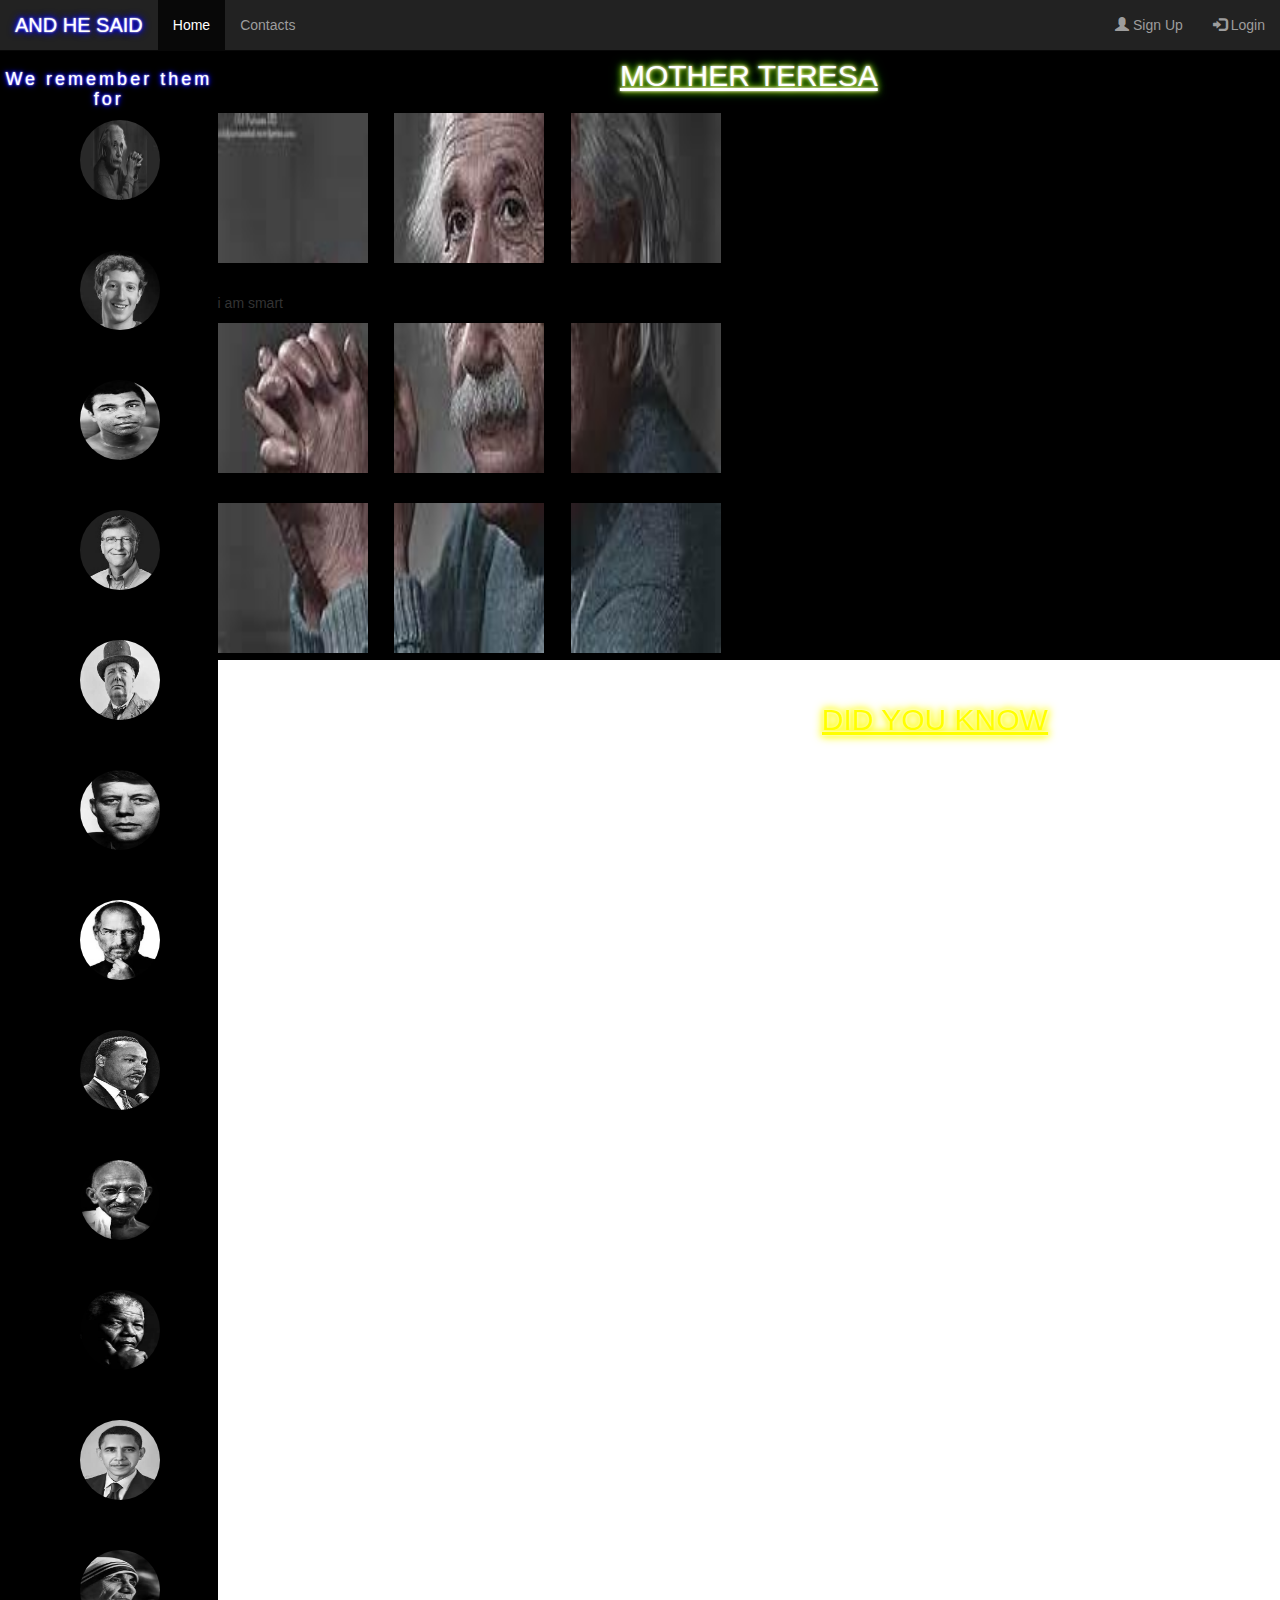
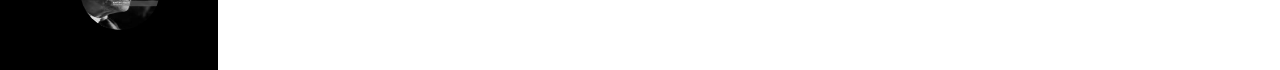
<file: Teresa.html>
<!DOCTYPE html>
<html>
<head>
	<title>Mother Teresa:Quotes</title>
  <meta name="viewport" content="width=device-width, initial-scale=1.0">
	<link rel="stylesheet" type="text/css" href="bootstrap-3.3.6-dist/css/bootstrap.css">
	<script src = "bootstrap-3.3.6-dist/js/jquery.js"></script>
    <script src = "bootstrap-3.3.6-dist/js/bootstrap.js"></script>
    <script src = "bootstrap-3.3.6-dist/js/easing.js"></script>
    <script src = "bootstrap-3.3.6-dist/js/scroll.js"></script>
    <link rel="stylesheet" type="text/css" href="style.css">
</head>
<body>
	<!-- Start of NavBar -->
	<nav class="navbar navbar-inverse navbar-fixed-top">
  <div class="container-fluid">
    <div class="navbar-header">
      <button type="button" class="navbar-toggle" data-toggle="collapse" data-target="#myNavbar">
        <span class="icon-bar"></span>
        <span class="icon-bar"></span>
        <span class="icon-bar"></span> 
      </button>
      <a class="navbar-brand" href id = "SaidWhat" ="#"><p class = "title"> AND HE SAID</p></a>
    </div>
    <div class="collapse navbar-collapse" id="myNavbar">

      <ul class="nav navbar-nav">
        <li class="active"><a href="index.html">Home</a></li>
        <li><a href="#bgi3">Contacts</a></li> 
      </ul>

      <ul class="nav navbar-nav navbar-right">
        <li><a href="#"><span class="glyphicon glyphicon-user"></span> Sign Up</a></li>
        <li><a href="#"><span class="glyphicon glyphicon-log-in"></span> Login</a></li>
      </ul>
    </div>
  </div>
</nav>
	<!-- End of Navbar -->
<br><br>
	<!-- Start of SideNavBar -->
	<div id = "content-left">
<br>
    <h4>We remember them for</h4>
		<ul>
			<a href="Albert.html" data-toggle = "tooltip" title = "Albert Einstein">
        <img class = "icons" src="images/Einstein.jpg"></a>
      </li>

      <li>
        <a href="Mark.html" data-toggle = "tooltip " title = "Mark Zuckerberg">
        <img  class = "icons" src="images/zuckerberg.jpg" style="margin-top: 20px"></a>
      </li>

      <li>
        <a href="Mohammed Ali.html" data-toggle = "tooltip" title = "Mohammed Ali">
        <img class = "icons" src="images/Ali.jpg" style="margin-top: 20px"></a>
      </li>

      <li>
        <a href="Bill Gates.html" data-toggle = "tooltip" title = "Bill Gates">
        <img class = "icons" src="images/gates.jpg" style="margin-top: 20px"></a>
      </li>

      <li>
        <a href="" data-toggle = "tooltip" title = "Winston Churchill">
        <img class = "icons" src="images/churchill.jpg" style="margin-top: 20px"></a>
      </li>

      <li>
        <a href="" data-toggle = "tooltip" title = "John F Kennedy">
        <img class = "icons" src="images/JFK.jpg" style="margin-top: 20px"></a>
      </li>

      <li>
        <a href="" data-toggle = "tooltip" title = "Steve Jobs">
        <img class = "icons" src="images/jobs.jpg" style="margin-top: 20px"></a>
      </li>

      <li>
        <a href="" data-toggle = "tooltip" title = "Martin Luther King">
        <img class = "icons" src="images/luther.jpg" style="margin-top: 20px"></a>
      </li>

      <li>
        <a href="" data-toggle = "tooltip" title = "Mahatma Gandhi">
        <img class = "icons" src="images/Mahatma.jpg" style="margin-top: 20px"></a>
      </li>

      <li>
        <a href="" data-toggle = "tooltip" title = "Nelson Mandela">
        <img class = "icons" src="images/mandela.jpg" style="margin-top: 20px"></a>
      </li>

      <li>
        <a href="" data-toglle = "tooltip" title = "Barrack Obama"> 
        <img class = "icons" src="images/obama.jpg" style="margin-top: 20px"></a>
      </li>

      <li>
      <a href="" data-toggle = "tooltip" title="Mother Teresa">
      <img class = "icons" src="images/Teresa.jpg" style="margin-top: 20px"></a>
      </li>
    </ul>
		</ul>
	</div>
	<!-- End of sideNavBar -->
  <!-- Beginning of content -->
  <div class = "topPart">
    <center><p id = "name">MOTHER TERESA</p></center>
    <br>
    <div class = "leftSide">
    <!-- Starting of row1 -->
      <div class = "row">
        <div class = "col-md-4">
          <img  class = "Asplit1" src="AlbertSplit/Albert1.jpeg">
          <div class = "Quote1">
            <p>i am smart</p>
          </div>
        </div>
        <div class = "col-md-4">
          <img class= "Asplit" src="AlbertSplit/Albert2.jpeg"></div>
        <div class = "col-md-4">
          <img class= "Asplit" src="AlbertSplit/Albert3.jpeg"></div>
      </div>
      <!-- Ending of row1 -->
      <!-- starting of row 2 -->
      <div class = "row">
        <div class = "col-md-4">
          <img  class = "Asplit" src="AlbertSplit/Albert4.jpeg">
        </div>
        <div class = "col-md-4">
          <img class= "Asplit" src="AlbertSplit/Albert5.jpeg"></div>
        <div class = "col-md-4">
          <img class= "Asplit" src="AlbertSplit/Albert6.jpeg"></div>
      </div>
      <!-- Ending of row 2 -->
      <!-- Startng of row 3 -->
      <div class = "row">
        <div class = "col-md-4">
          <img  class = "Asplit" src="AlbertSplit/Albert7.jpeg">
        </div>
        <div class = "col-md-4">
          <img class= "Asplit" src="AlbertSplit/Albert8.jpeg"></div>
        <div class = "col-md-4">
          <img class= "Asplit" src="AlbertSplit/Albert9.jpeg"></div>
      </div>
      <!-- ending of row 3 -->
    </div>
    <div class = "rightSide">
      <center><h2 id = "DidyouKnow">DID YOU KNOW</h2>
      <ul>
        <li>Einstein had a parietal lobe that was 15% larger than
         the average human</li><br>
        <li>Einstein's great breakthroughs came from visual experiments performed in his<br> head 
        rather than the lab.</li><br>
        <li>Einstein's Nobel Prize money went to his ex-wife as a divorce settlement.</li><br>
        <li><b>Einstein was offered the presidency of Israel which he politely declined.</b></li><br>
        <li>Galileo Galilei was Albert Einstein's favorite scientist</li><br>
        <li>Two of Einstein's favorite things: The violin and sailing</li><br>
        <li>Two of Einstein's least favorite things: Haircuts and socks.</li><br>
        <li>Einstein could have lived longer. When he suffered a<br>burst blood vessel in 1955, doctors told him that surgery could have saved his life.<br> He declined, saying
        <br><strong>"It is tasteless to prolong life artificially.</strong></li>
      </ul>
    </div>
  </div>
</body>
</html>
</file>
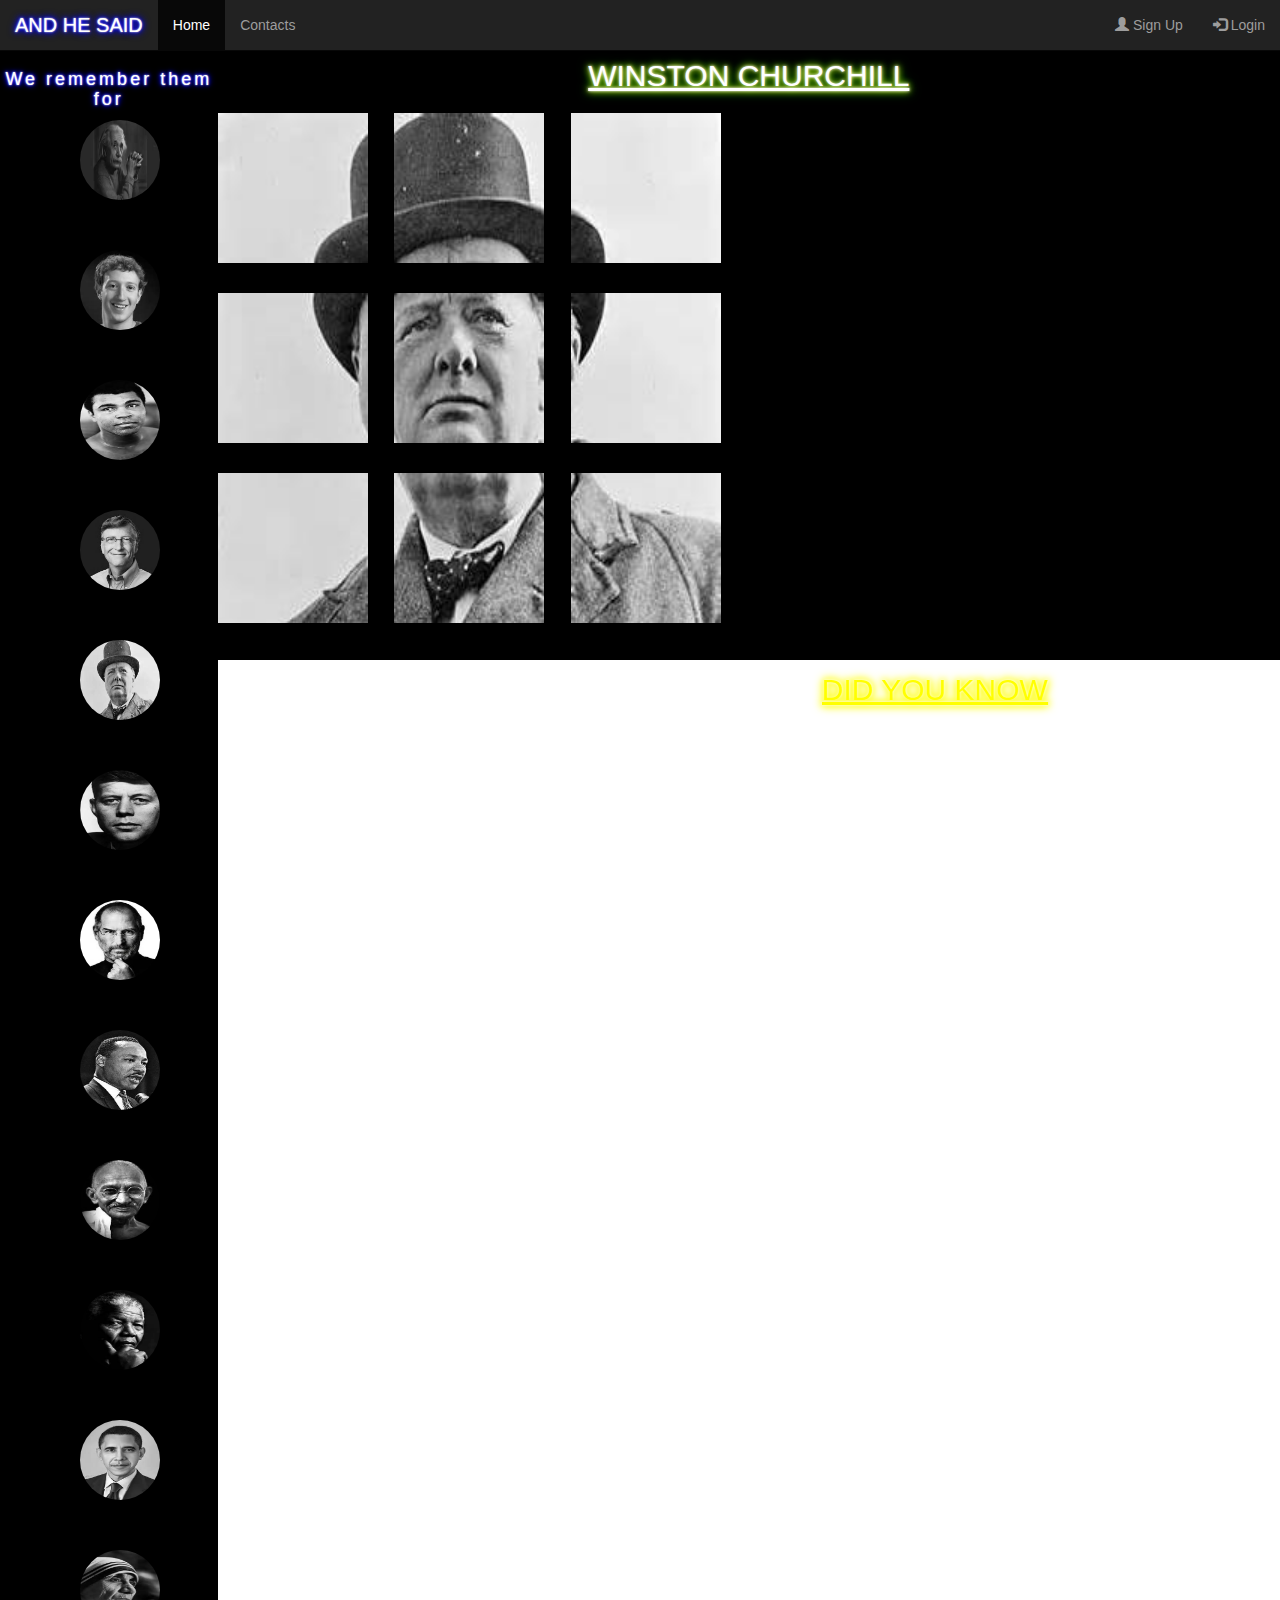
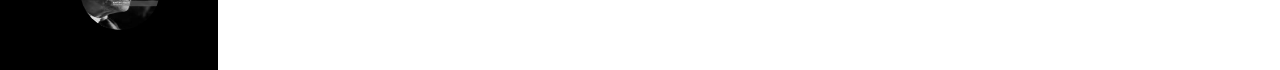
<file: Winston Churchill.html>
<!DOCTYPE html>
<html>
<head>
	<title>Winston Churchill:Quotes</title>
  <meta name="viewport" content="width=device-width, initial-scale=1.0">
	<link rel="stylesheet" type="text/css" href="bootstrap-3.3.6-dist/css/bootstrap.css">
	<script src = "bootstrap-3.3.6-dist/js/jquery.js"></script>
    <script src = "bootstrap-3.3.6-dist/js/bootstrap.js"></script>
    <script src = "bootstrap-3.3.6-dist/js/easing.js"></script>
    <script src = "bootstrap-3.3.6-dist/js/scroll.js"></script>
    <link rel="stylesheet" type="text/css" href="style.css">

</head>
<body>
	<!-- Start of NavBar -->
	<nav class="navbar navbar-inverse navbar-fixed-top">
  <div class="container-fluid">
    <div class="navbar-header">
      <button type="button" class="navbar-toggle" data-toggle="collapse" data-target="#myNavbar">
        <span class="icon-bar"></span>
        <span class="icon-bar"></span>
        <span class="icon-bar"></span> 
      </button>
      <a class="navbar-brand" href ="index.html"><p class = "title"> AND HE SAID</p></a>
    </div>
    <div class="collapse navbar-collapse" id="myNavbar">

      <ul class="nav navbar-nav">
        <li class="active"><a href="index.html">Home</a></li>
        <li><a href="#bgi3">Contacts</a></li> 
      </ul>

      <ul class="nav navbar-nav navbar-right">
        <li><a href="#"><span class="glyphicon glyphicon-user"></span> Sign Up</a></li>
        <li><a href="#"><span class="glyphicon glyphicon-log-in"></span> Login</a></li>
      </ul>
    </div>
  </div>
</nav>
	<!-- End of Navbar -->
<br><br>
	<!-- Start of SideNavBar -->
	<div id = "content-left">
<br>
    <h4>We remember them for</h4>
		<ul>
			<a href="Albert.html" data-toggle = "tooltip" title = "Albert Einstein">
        <img class = "icons" src="images/Einstein.jpg"></a>
      </li>

      <li>
        <a href="Mark.html" data-toggle = "tooltip " title = "Mark Zuckerberg">
        <img  class = "icons" src="images/zuckerberg.jpg" style="margin-top: 20px"></a>
      </li>

      <li>
        <a href="Mohammed Ali.html" data-toggle = "tooltip" title = "Mohammed Ali">
        <img class = "icons" src="images/Ali.jpg" style="margin-top: 20px"></a>
      </li>

      <li>
        <a href="Bill Gates.html" data-toggle = "tooltip" title = "Bill Gates">
        <img class = "icons" src="images/gates.jpg" style="margin-top: 20px"></a>
      </li>

      <li>
        <a href="Winston Churchill.html" data-toggle = "tooltip" title = "Winston Churchill">
        <img class = "icons" src="images/churchill.jpg" style="margin-top: 20px"></a>
      </li>

      <li>
        <a href="JFK.html" data-toggle = "tooltip" title = "John F Kennedy">
        <img class = "icons" src="images/JFK.jpg" style="margin-top: 20px"></a>
      </li>

      <li>
        <a href="Steve Jobs.html" data-toggle = "tooltip" title = "Steve Jobs">
        <img class = "icons" src="images/jobs.jpg" style="margin-top: 20px"></a>
      </li>

      <li>
        <a href="Luther.html" data-toggle = "tooltip" title = "Martin Luther King">
        <img class = "icons" src="images/luther.jpg" style="margin-top: 20px"></a>
      </li>

      <li>
        <a href="Mahatma.html" data-toggle = "tooltip" title = "Mahatma Gandhi">
        <img class = "icons" src="images/Mahatma.jpg" style="margin-top: 20px"></a>
      </li>

      <li>
        <a href="Mandela.html" data-toggle = "tooltip" title = "Nelson Mandela">
        <img class = "icons" src="images/mandela.jpg" style="margin-top: 20px"></a>
      </li>

      <li>
        <a href="Obama.html" data-toglle = "tooltip" title = "Barrack Obama"> 
        <img class = "icons" src="images/obama.jpg" style="margin-top: 20px"></a>
      </li>

      <li>
      <a href="Teresa.html" data-toggle = "tooltip" title="Mother Teresa">
      <img class = "icons" src="images/Teresa.jpg" style="margin-top: 20px"></a>
      </li>
    </ul>
		</ul>
	</div>
	<!-- End of sideNavBar -->
  <!-- Beginning of content -->
  <div class = "topPart">
    <center><p id = "name">WINSTON CHURCHILL</p></center>
    <br>
    <div class = "leftSide">
    <!-- Starting of row1 -->
      <div class = "row">
        <div class = "col-md-4">
          <img  class = "Asplit1" src="ChurchillSplits/hill1.jpeg">
        </div>
        <div class = "col-md-4">
          <img class= "Asplit" src="ChurchillSplits/hill2.jpeg"></div>
        <div class = "col-md-4">
          <img class= "Asplit" src="ChurchillSplits/hill3.jpeg"></div>
      </div>
      <!-- Ending of row1 -->
      <!-- starting of row 2 -->
      <div class = "row">
        <div class = "col-md-4">
          <img  class = "Asplit" src="ChurchillSplits/hill4.jpeg">
        </div>
        <div class = "col-md-4">
          <img class= "Asplit" src="ChurchillSplits/hill5.jpeg"></div>
        <div class = "col-md-4">
          <img class= "Asplit" src="ChurchillSplits/hill6.jpeg"></div>
      </div>
      <!-- Ending of row 2 -->
      <!-- Startng of row 3 -->
      <div class = "row">
        <div class = "col-md-4">
          <img  class = "Asplit" src="ChurchillSplits/hill7.jpeg">
        </div>
        <div class = "col-md-4">
          <img class= "Asplit" src="ChurchillSplits/hill8.jpeg"></div>
        <div class = "col-md-4">
          <img class= "Asplit" src="ChurchillSplits/hill9.jpeg"></div>
      </div>
      <!-- ending of row 3 -->
    </div>
    <div class = "rightSide">
      <center><h2 id = "DidyouKnow">DID YOU KNOW</h2>
      <ul>
        <li>Einstein had a parietal lobe that was 15% larger than
         the average human</li><br>
        <li>Einstein's great breakthroughs came from visual experiments performed in his<br> head 
        rather than the lab.</li><br>
        <li>Einstein's Nobel Prize money went to his ex-wife as a divorce settlement.</li><br>
        <li><b>Einstein was offered the presidency of Israel which he politely declined.</b></li><br>
        <li>Galileo Galilei was Albert Einstein's favorite scientist</li><br>
        <li>Two of Einstein's favorite things: The violin and sailing</li><br>
        <li>Two of Einstein's least favorite things: Haircuts and socks.</li><br>
        <li>Einstein could have lived longer. When he suffered a<br>burst blood vessel in 1955, doctors told him that surgery could have saved his life.<br> He declined, saying
        <br><strong>"It is tasteless to prolong life artificially.</strong></li>
      </ul>
    </div>
  </div>
</body>
</html>
</file>
<file: style.css>
#content-left{
	float: left;
	width: 17%;
	background-color:black;
	height: 80%;
	color: white;
}
#content-left-Albert{
	float: left;
	width: 17%;
	background-color:black;
	height: 1868px;
	color: white;
}
#main{
	float: right;
	width: 83%;
	background-color:black;
}
#ul1{
	margin: 0;
	padding: 0;
	overflow: hidden;
}
.icons{
	width: 80px;
	height: 80px;
	border-radius: 500px; 
	margin-left:40px;
}
li{
	list-style: none;
}
h4{
	letter-spacing: 3px;
	text-align: center;
	color:white;
	text-shadow: 0 0 0.1em white,0 0 0.2em blue,0 0 0.3em blue,0 0 0.4em blue;
}
#bgi{
	background-image:url(images/bgi.jpg); 
	height: 500px;
}
#bgi2{
	background-color: black;
	height: 725px;
}
#bgi22{
	background-color: black;
	height: 900px;
}
.flip{
	width: 220px;
	height: 210px;
	margin-right:150px;
	margin-bottom: 70px;
	transition: all 1.5s ease;
	transform-style: preserve-3d;
	position: relative;
}
img{
	width: 200px;
	height: 200px;
	margin-bottom:30px;
}
img.icons:hover{
	opacity: 0.5;
}
#bgi3{
	background-color:black;
	height: 395px;
}
.introduction{
	letter-spacing: 5px;
	width: 70%;
	color: white;
	text-shadow:0 0 0.1em white,0 0 0.1em white,0 0 0.1em yellow,0 0 0.1em green,0 0 0.1em yellow,0 0 0.1em green;
}
h3{
	font-size: 40px;
	color: white;
	text-decoration: underline;
}
.PAddress,.SocialMedia{
	margin-left: 25px;
	color: white;
	font-size: 20px;
	text-decoration:underline;
}
.sMedia{
	display: block;
	width: 50px;
	height: 50px;
	border-color: black;
	border-radius: 40px;
}
.sMedia:hover{
	opacity:0.5;
}
.title{
	font-size: 20px;
	font-style: arial;
	text-shadow: 0 0 0.1em white,0 0 0.2em blue,0 0 0.3em blue,0 0 0.4em blue;

}
.Al{
	margin: 5px;
	width: 150px;
	height: 150px;
	position: relative;
	z-index: 1;
}
#ContentTop{
	width: 83%;
	float: left;
	padding-top: 30px;
	margin-left: 0;
	height:610px
}
.AlbertLeft{
	width: 49%;
	float: left;
	padding-top: 30px;
	margin-left: 0;
}
.Al:hover{
	opacity:0.5;
}
/*css for ALbert.html*/
.topPart{
	background-color:black;
	width:100%;
	height: 620px
}
#name{
	font-size: 30px;
	position: relative;
	top: 15px;
	text-decoration: underline;
	color: white;
	text-shadow: 0 0 0.1em white,0 0 0.2em yellow,0 0 0.3em green,0 0 0.4em green;
}
.leftSide{
	float:left;
	width: 500px;
}
.Asplit, .Asplit1{
	width:150px;
	height: 150px
}
.rightSide{
	float: right;
	color: white;
	font-size: 16px
}
#DidyouKnow{
	color:yellow;
	margin-right: 70px;
	text-decoration: underline;
	text-shadow:0 0 0.1em white,0 0 0.2em yellow,0 0 0.3em yellow,0 0 0.4em yellow;
}

.Asplit1:hover .Quote1{
	opacity: 0.5;
	visibility: visible;
	position: absolute;
}
.reach{
	text-align: center;
	margin-right: 20px;
}
.Email{
	color: white;
	font-size:17px;
	font-family: monospace;
}
.insta{
	width: 80px;
	height: 80px;
	border-radius: 40%;
}
.insta:hover{
	opacity: 0.5;
}
.front,.back{
	backface-visibility: hidden;
	position: absolute;
}
.flip:hover{
	transform: rotateY(180deg);
}
.back{
	transform: rotateY(180deg);
}
h1{
	font-family:Monospace;
	color: white;
	text-align: center;
	margin-top: 50px;
	text-shadow:  0 0 0.1em green,0 0 0.2em yellow,0 0 0.3em purple,0 0 0.4em purple;
}
</file>
